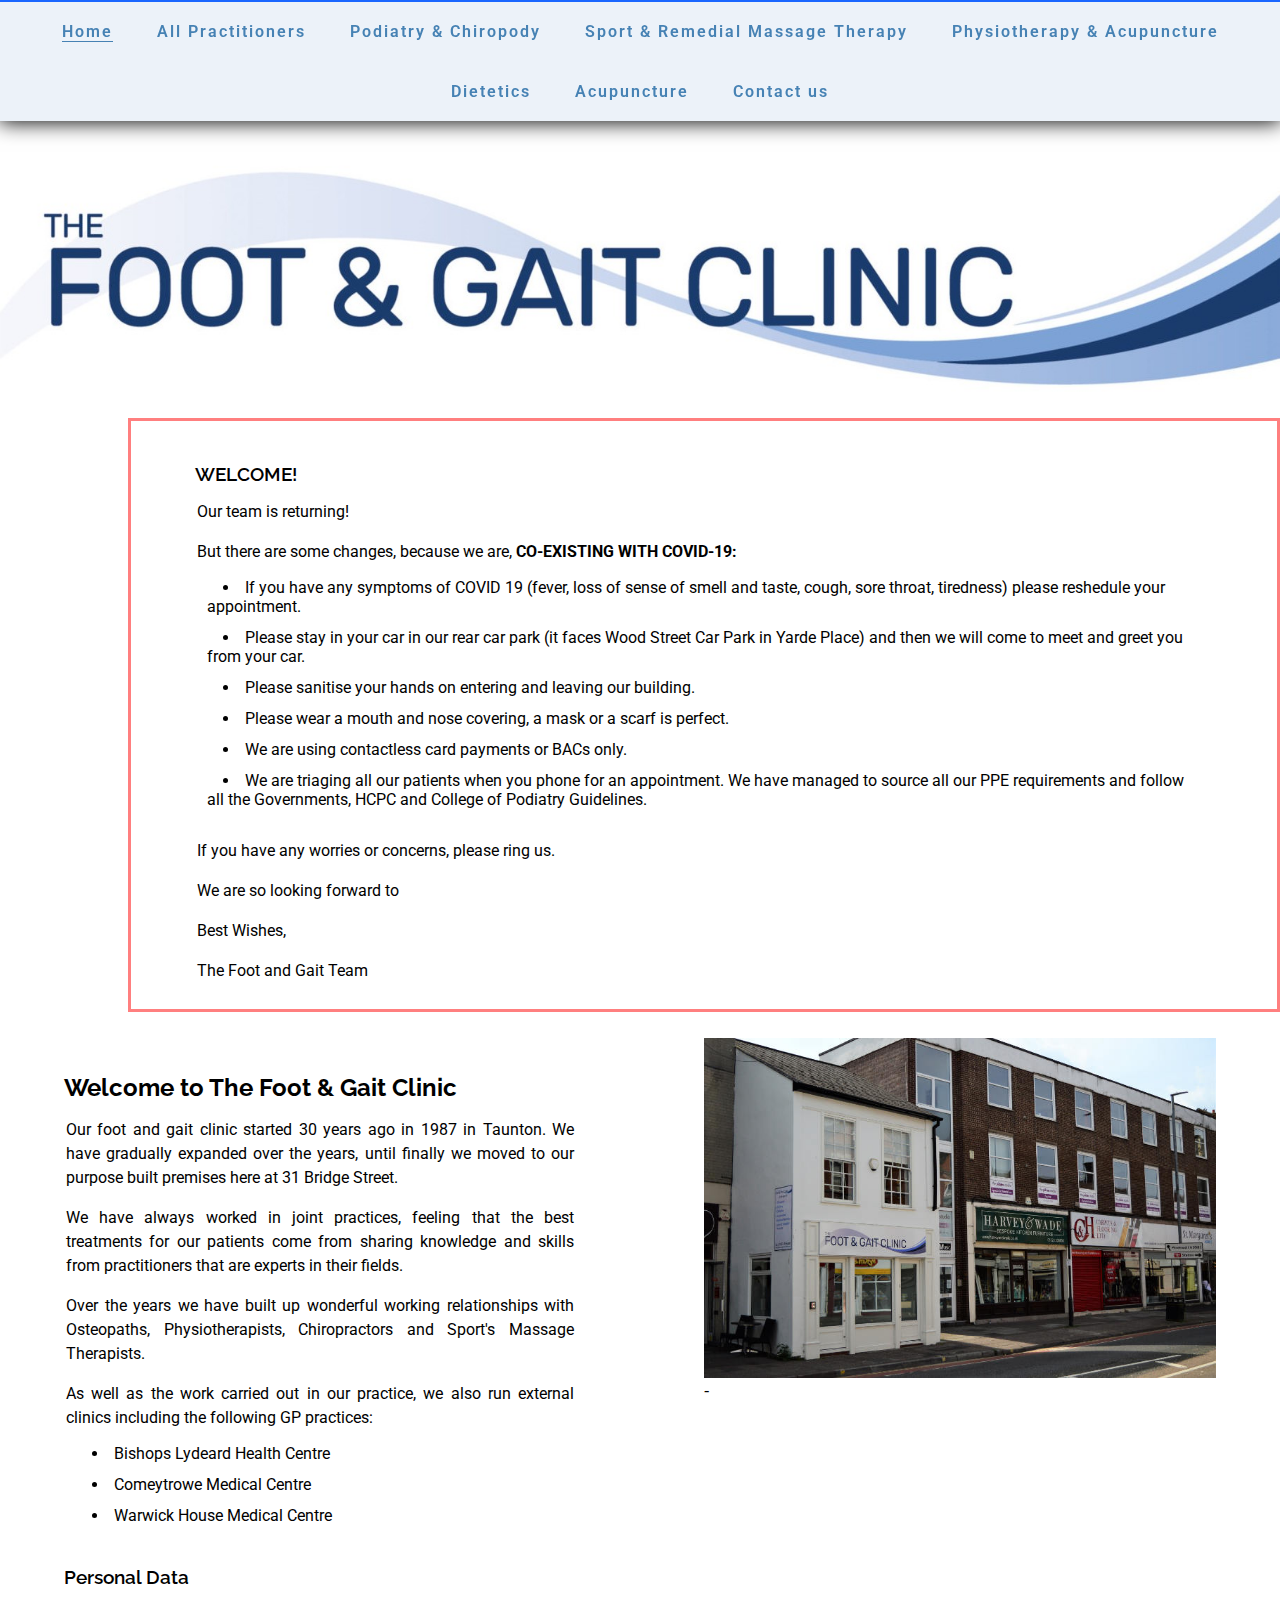
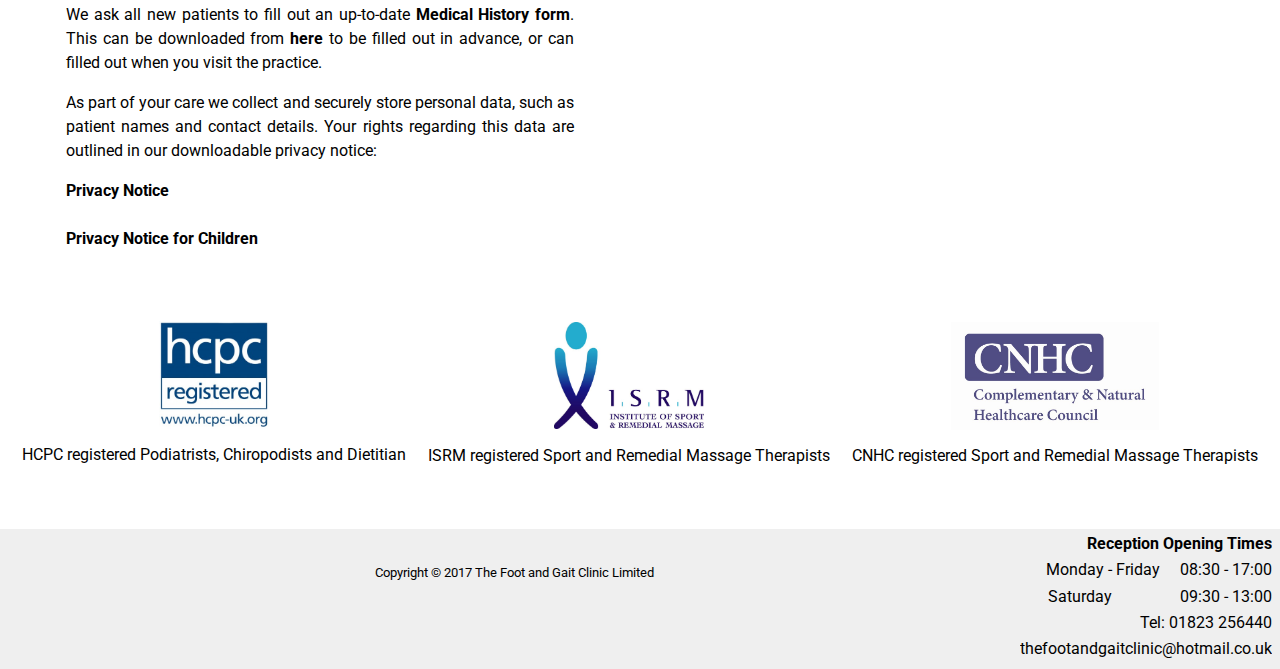
<file: index.html>
<!DOCTYPE html>
<html lang = "en">
  <head>
    <link href="master-style.css" type="text/css" rel="stylesheet">
    <link href="burger.css" type="text/css" rel="stylesheet" media = "only screen and (max-width: 820px),only screen and (max-width: 940px) and (max-height: 840px)">
    <link href="index-style.css" type="text/css" rel="stylesheet">
    <link href="slide-show.css" type="text/css" rel="stylesheet">
    <link href="https://fonts.googleapis.com/css?family=Roboto:300" type="text/css" rel="stylesheet">
    <link href="https://fonts.googleapis.com/css?family=Raleway:400" type="text/css" rel="stylesheet">
    <link rel="shortcut icon" href="favicon.ico" type="image/x-icon">

	<!-- Viewport between devices -->
	<meta name="viewport" content="width=device-width, initial-scale=1.0">
  <meta name = "description" content = "The Foot and Gait Clinic hosts experts in a broad range of treatments. Including podiatrists/chiropodists, massage therapists, a dietition and a physiotherapist.">
	<meta name="keywords" content="Gait, Chiropodist, Podiatrist, Dietician, Physiotherapist, Massage, Feet, Sport">
	<meta http-equiv="content-type" content="text/html; charset=UTF-8"><title>The Foot &amp; Gait Clinic</title>
	</head>
<body>
  <div class  ="nav-container">
  <div class = "empty" ></div>
  <input class="burger-check" id="burger-check" type="checkbox"><label for="burger-check" class="burger"></label>
  <nav class = "nav"> 
    <ul>
      <li class = "active"><a href = "index.html" class = "nav-link">Home</a></li>
      <li><a href = "all.html" class = "nav-link">All Practitioners</a></li>
      <li><a href = "podiatry.html" class = "nav-link">Podiatry &amp; Chiropody</a></li>
      <li><a href = "massage.html" class = "nav-link">Sport &amp; Remedial Massage Therapy</a></li>
      <li class = "no-access"><a href = "physiotherapy.html" class = "nav-link">Physiotherapy &amp; Acupuncture</a></li>
      <li><a href = "dietetics.html" class = "nav-link">Dietetics</a></li>
      <li class = "no-access"><a href = "acupuncture.html" class = "nav-link">Acupuncture</a></li>
      <li><a href = "contact.html" class = "nav-link">Contact us</a></li>
    </ul>
  </nav>
  </div>
  <div class = "banner-container">
    <img id = "banner-logo" src = "images/MainLogoCrop.jpg" alt = "The Foot and Gait Clinic logo"/>
  </div>
    <div class = "covid-banner main-text">
    <p></p>
      <h3>WELCOME!</h3>
    <p>Our team is returning!</p>
    <p>But there are some changes, because we are, <b>CO-EXISTING WITH COVID-19:</b></p>
    <ul>
    <li>If you have any symptoms of COVID 19 (fever, loss of sense of smell and taste, cough, sore throat, tiredness) please reshedule your appointment.</li>
    <li>Please stay in your car in our rear car park (it faces Wood Street Car Park in Yarde Place) and then we will come to meet and greet you from your car.</li>
    <li>Please sanitise your hands on entering and leaving our building. </li>
    <li>Please wear a mouth and nose covering, a mask or a scarf is perfect.</li>
    <li>We are using contactless card payments or BACs only.</li>
    <li>We are triaging all our patients when you phone for an appointment. We have managed to source all our PPE requirements and follow all the Governments, HCPC and College of Podiatry Guidelines.</li>
  </ul>
  <p></p>
    <p>If you have any worries or concerns, please ring us. 
    <p>We are so looking forward to </p>
    <p>Best Wishes,</p>
    <p>The Foot and Gait Team</p>
  </div>
  <div class = "mid">
  <div class = "main-container float-left">
    <div class = "main-text">
    <h2>Welcome to The Foot & Gait Clinic</h2>
    <p></p>
    <p>Our foot and gait clinic started 30 years ago in 1987 in
Taunton. We have gradually expanded over the years, until finally we moved to our purpose built premises here at 31 Bridge Street.</p>
    <p>We have always worked in joint practices, feeling that the best treatments
for our patients come from sharing knowledge and skills from practitioners
that are experts in their fields.</p>
    <p>Over the years we have built up wonderful working relationships with
Osteopaths, Physiotherapists, Chiropractors and Sport's Massage
Therapists.</p>
    <p>As well as the work carried out in our practice, we also run external clinics including the following GP practices:
    <ul>
      <li>Bishops Lydeard Health Centre</li>
      <li>Comeytrowe Medical Centre</li>
      <li>Warwick House Medical Centre</li>
    </ul>
    <p></p>
    <h3>Personal Data</h3>
    <p>We ask all new patients to fill out an up-to-date <strong><a href="files/Medical_History_Form.pdf" target = "_blank">Medical History form</a></strong>. This can be downloaded from <strong><a href="files/Medical_History_Form.pdf" target = "_blank">here</a></strong> to be filled out in advance, or can filled out when you visit the practice.</p>
    <p>As part of your care we collect and securely store personal data, such as patient names and contact details. Your rights regarding this data are outlined in our downloadable privacy notice:<p>
    <strong><a href="files/Privacy_Notice.pdf" target = "_blank">Privacy Notice</a></strong></br></br>
    <strong><a href="files/Privacy_Notice_for_Children.pdf" target = "_blank">Privacy Notice for Children</a></strong>
  </div>
  </div>
    <div class = "main-container float-right">
    <div id="slideshow">
  <div class="slide-wrapper">
    <div class="slide"><img src = "images/front-wr.JPG" alt = "Front of practice" class="slide-image slide-1"/>-
      <!--<<h3 class = "caption">span>Practice Front</span></h3>--></div>
    <div class="slide"><img src = "images/rear-wr.JPG" alt = "Rear of practice" class="slide-image slide-2"/></div>
    <div class="slide"><img src = "images/reception-wr.JPG" alt = "Reception" class="slide-image slide-3"/></div>
    <div class="slide"><img src = "images/seating-wr.JPG" alt = "Seating area" class="slide-image slide-4"/></div>
    <div class="slide"><img src = "images/curves-wr.JPG" alt = "Curved corridor" class="slide-image slide-5"/></div>
  </div>
</div>
    </div>
  </div>
  <!--<div class = "banner-low-container">
    <img id = "Rear" src = "images/RearOut.jpg"/>
  </div>-->
    <div class = "affiliation-container">
    <div class = "affiliation hcpc">
      <figure>
        <a href = "http://www.hcpc-uk.co.uk/" target = "_blank"><img src="images/hcpc.jpg" alt="The Health and Care Professions Council - HCPC"/></a>
        <figcaption class = "affiliation-caption">HCPC registered Podiatrists, Chiropodists and Dietitian</figcaption>
      </figure>
      </div>
      <div class = "affiliation irsm">
      <figure>
        <a href = "https://www.theisrm.com/" target = "_blank"><img src = "images/isrm.jpg" alt = "ISRM"/></a>
        <figcaption class = "affiliation-caption">ISRM registered Sport and Remedial Massage Therapists</figcaption>
      </figure>
      </div>
            <div class = "affiliation cnhc">
      <figure>
        <a href = "https://www.cnhc.org.uk/" target = "_blank"><img src = "images/cnhc.jpg" alt = "CNHC"/></a>
        <figcaption class = "affiliation-caption">CNHC registered Sport and Remedial Massage Therapists</figcaption>
      </figure>
      </div>
  </div>
  <div class = "footer">
    <div class = "copyright">
      <p>Copyright &copy; 2017 The Foot and Gait Clinic Limited</p>
  </div>
    <div class = "opening">
      <p><strong>Reception Opening Times</strong></p>
      <p>Monday - Friday &emsp;08:30 - 17:00</p>
      <p>Saturday&emsp;&emsp;&emsp;&emsp; 09:30 - 13:00</p>
      <p>Tel: 01823 256440</p>
      <p>thefootandgaitclinic@hotmail.co.uk</p>
    </div>  
  </div>
</body></html>
</file>
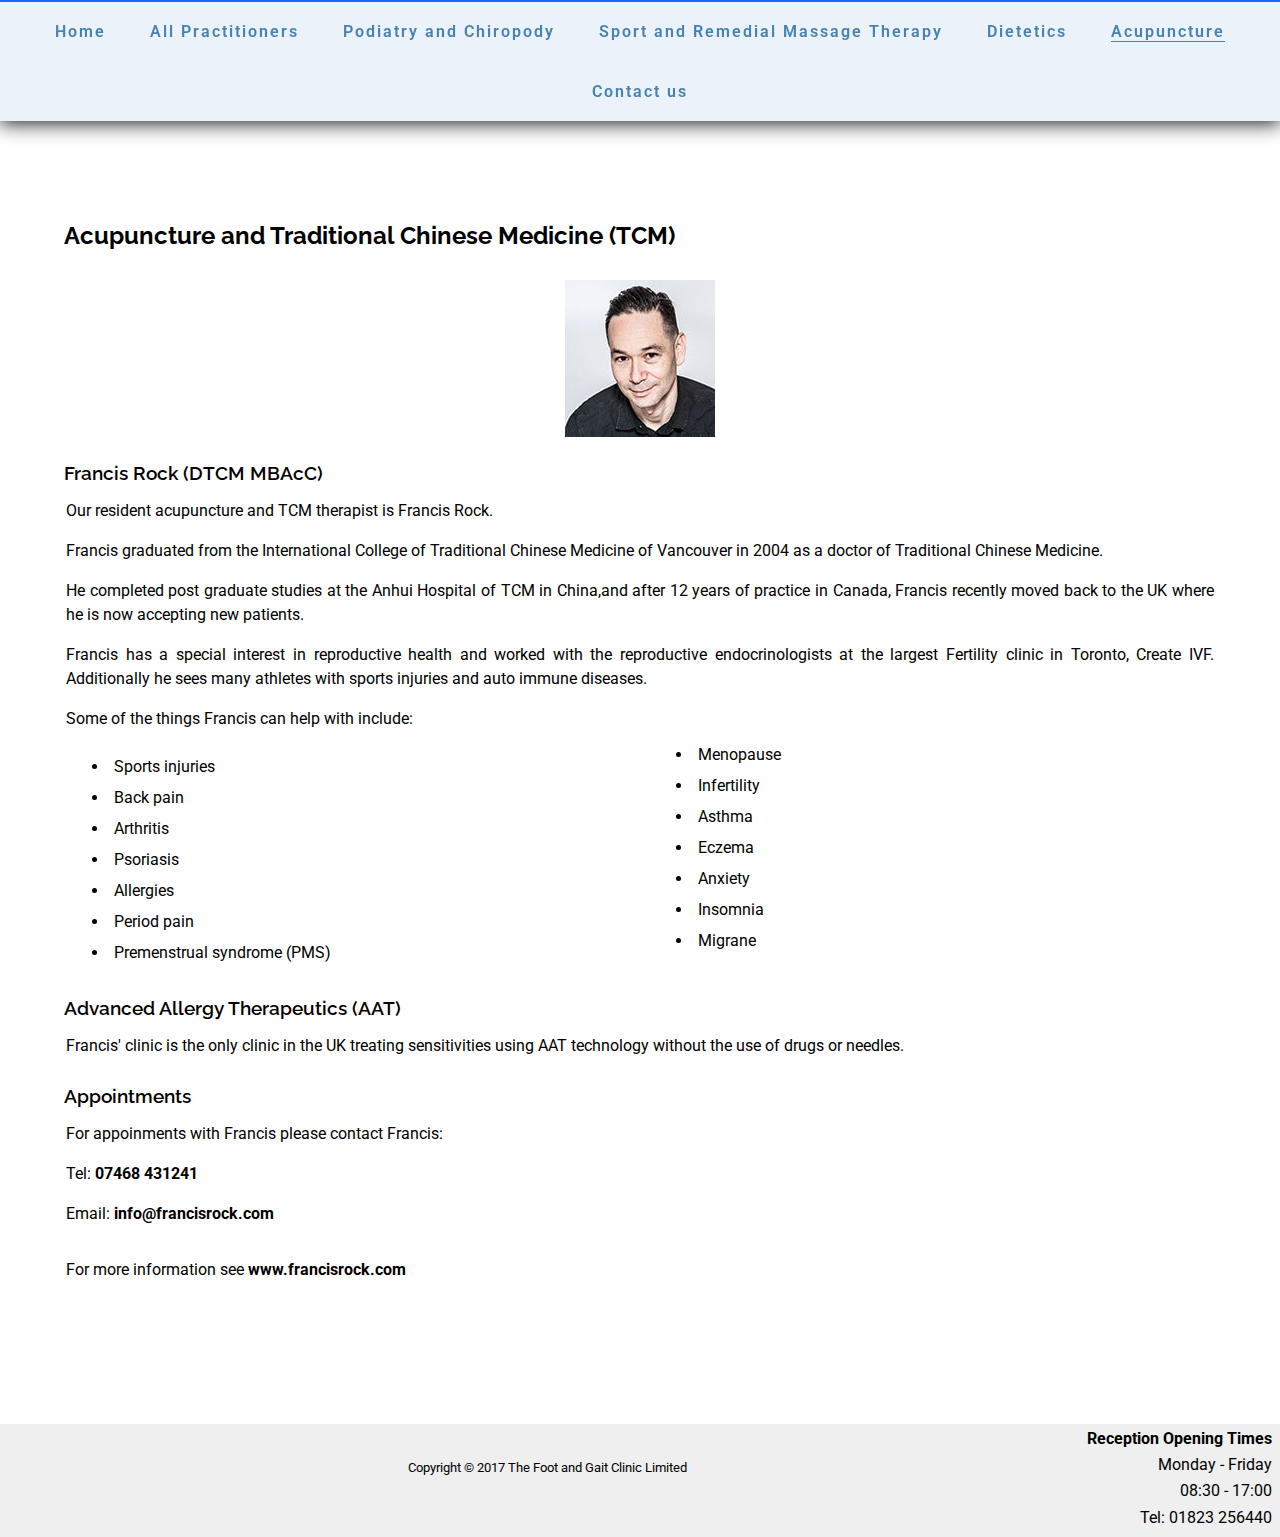
<file: acupuncture.html>
<!DOCTYPE html>
<html lang = "en">
  <head>
    <link href="master-style.css" type="text/css" rel="stylesheet">
    <link href="burger.css" type="text/css" rel="stylesheet" media = "only screen and (max-width: 820px),only screen and (max-width: 940px) and (max-height: 840px)">
    <link href="acupuncture-style.css" type="text/css" rel="stylesheet">
    <link href="https://fonts.googleapis.com/css?family=Roboto:300" type="text/css" rel="stylesheet">
    <link href="https://fonts.googleapis.com/css?family=Raleway:400" type="text/css" rel="stylesheet">
    <link rel="shortcut icon" href="favicon.ico" type="image/x-icon">

	<!-- Viewport between devices -->
	<meta name="viewport" content="width=device-width, initial-scale=1.0">
	<meta name="keywords" content="Gait, Chiropodist, Podiatrist, Dietician, Massage, Feet, Sport">
	<meta http-equiv="content-type" content="text/html; charset=UTF-8"><title>Acupuncture and Traditional Chinese Medicine - The Foot &amp; Gait Clinic</title>

	</head>
<body>
  <div class  ="nav-container">
  <div class = "empty" ></div>
  <input class="burger-check" id="burger-check" type="checkbox"><label for="burger-check" class="burger"></label>
  <nav class = "nav"> 
    <ul>
    <li><a href = "index.html" class = "nav-link">Home</a></li>
    <li><a href = "all.html" class = "nav-link">All Practitioners</a></li>
    <li><a href = "podiatry.html" class = "nav-link">Podiatry and Chiropody</a></li>
    <li><a href = "massage.html" class = "nav-link">Sport and Remedial Massage Therapy</a></li>
    <li><a href = "dietetics.html" class = "nav-link">Dietetics</a></li>
    <li class = "active"><a href = "acupuncture.html" class = "nav-link">Acupuncture</a></li>
    <li><a href = "contact.html" class = "nav-link">Contact us</a></li>
    </ul>
  </nav>
  </div>
  <div class = "mid">
  <div class = "main-container">
    <div class = "main-text">
      <h2>Acupuncture and Traditional Chinese Medicine (TCM)</h2>
            <div class = "text-figure">
        <img src = "images/francis.jpg" alt = "Francis Rock">
      </div>
      <h3>Francis Rock (DTCM MBAcC)</h3>
      <p>Our resident acupuncture and TCM therapist is Francis Rock.</p>
      <p>Francis graduated from the International College of Traditional Chinese Medicine of Vancouver in 2004 as a doctor of Traditional Chinese Medicine.</p>
      <p>He completed post graduate studies at the Anhui Hospital of TCM in China,and after 12 years of practice in Canada, Francis recently moved back to the UK where he is now accepting new patients.</p>
      <p>Francis has a special interest in reproductive health and worked with the reproductive endocrinologists at the largest Fertility clinic in Toronto, Create IVF. Additionally he sees many athletes with sports injuries and auto immune diseases.</p>
      <p>Some of the things Francis can help with include:</p>
    <ul>
      <li>Sports injuries</li>
      <li>Back pain</li>
      <li>Arthritis</li>
      <li>Psoriasis</li>
      <li>Allergies</li>
      <li>Period pain</li>
      <li>Premenstrual syndrome (PMS)</li>
      <li>Menopause</li>
      <li>Infertility</li>
      <li>Asthma</li>
      <li>Eczema</li>
      <li>Anxiety</li>
      <li>Insomnia</li>
      <li>Migrane</li>
      </ul>
      <p></p>
      <h3>Advanced Allergy Therapeutics (AAT)</h3>
      <p>Francis' clinic is the only clinic in the UK treating sensitivities using AAT technology without the use of drugs or needles.</p>
      <h3>Appointments</h3>
      <p>For appoinments with Francis please contact Francis:</p>
      <p>Tel: <strong><a href= "tel:447468 431241">07468 431241</a></strong></p>
      <p>Email: <strong><a href = "mailto:info@francisrock.com">info@francisrock.com</a></strong></p>
      <p></p>
      <p>For more information see <strong><a href = "http://www.francisrock.com">www.francisrock.com</a></strong></p>
       </div>
          <!--<div class = "text-figure">
            <img src =  alt = >
          </div>-->
        </div>
      </div>
    <div class = "footer">
    <div class = "copyright">
      <p>Copyright &copy; 2017 The Foot and Gait Clinic Limited</p>
  </div>
    <div class = "opening">
      <p><strong>Reception Opening Times</strong></p>
      <p>Monday - Friday</p>
      <p>08:30 - 17:00</p>
      <p>Tel: 01823 256440</p>
    </div>  
  </div>
</body></html>
</file>
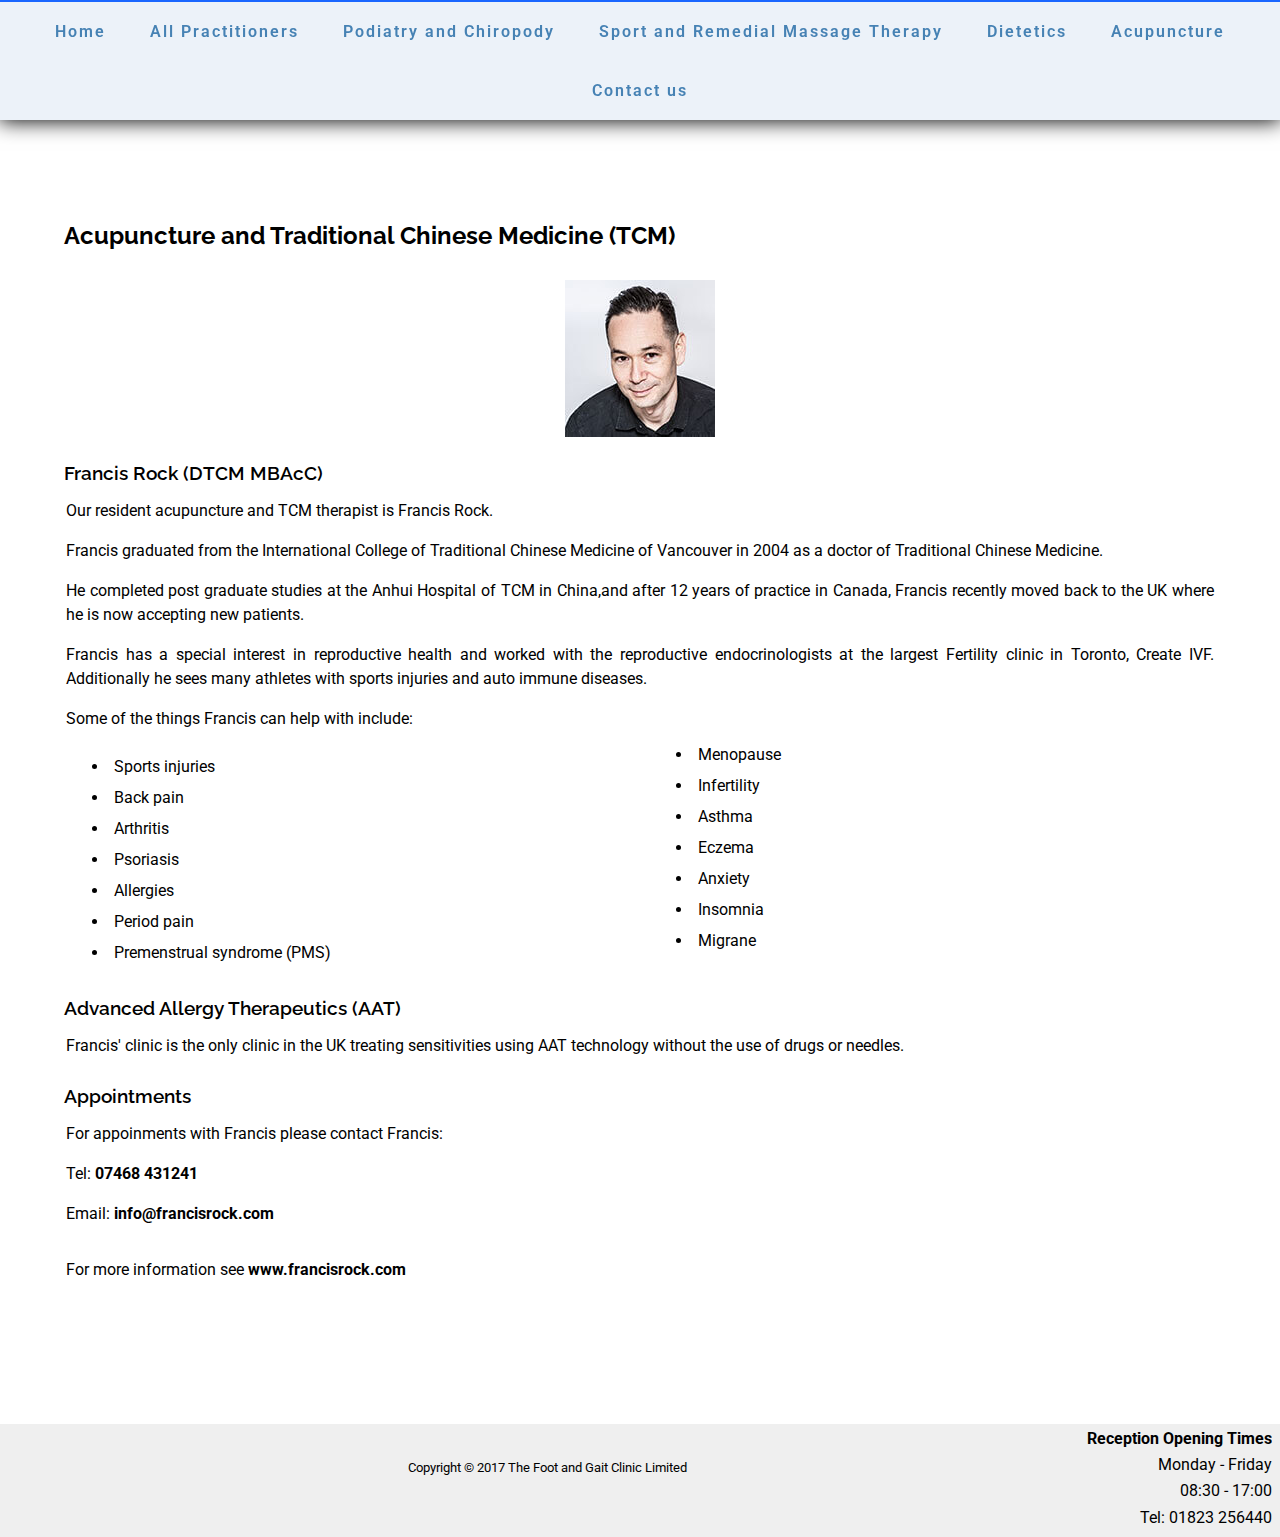
<file: acupuncture.OLD.html>
<!DOCTYPE html>
<html lang = "en">
  <head>
    <link href="master-style.css" type="text/css" rel="stylesheet">
    <link href="burger.css" type="text/css" rel="stylesheet" media = "only screen and (max-width: 820px),only screen and (max-width: 940px) and (max-height: 840px)">
    <link href="acupuncture-style.css" type="text/css" rel="stylesheet">
    <link href="https://fonts.googleapis.com/css?family=Roboto:300" type="text/css" rel="stylesheet">
    <link href="https://fonts.googleapis.com/css?family=Raleway:400" type="text/css" rel="stylesheet">
    <link rel="shortcut icon" href="favicon.ico" type="image/x-icon">

	<!-- Viewport between devices -->
	<meta name="viewport" content="width=device-width, initial-scale=1.0">
	<meta name="keywords" content="Gait, Chiropodist, Podiatrist, Dietician, Massage, Feet, Sport">
	<meta http-equiv="content-type" content="text/html; charset=UTF-8"><title>Acupuncture and Traditional Chinese Medicine - The Foot &amp; Gait Clinic</title>

	</head>
<body>
  <div class  ="nav-container">
  <div class = "empty" ></div>
  <input class="burger-check" id="burger-check" type="checkbox"><label for="burger-check" class="burger"></label>
  <nav class = "nav"> 
    <ul>
    <li><a href = "index.html" class = "nav-link">Home</a></li>
    <li><a href = "all.html" class = "nav-link">All Practitioners</a></li>
    <li><a href = "podiatry.html" class = "nav-link">Podiatry and Chiropody</a></li>
    <li><a href = "massage.html" class = "nav-link">Sport and Remedial Massage Therapy</a></li>
    <li><a href = "dietetics.html" class = "nav-link">Dietetics</a></li>
    <li class = "no-access"><a href = "acupuncture.html" class = "nav-link">Acupuncture</a></li>
    <li><a href = "contact.html" class = "nav-link">Contact us</a></li>
    </ul>
  </nav>
  </div>
  <div class = "mid">
  <div class = "main-container">
    <div class = "main-text">
      <h2>Acupuncture and Traditional Chinese Medicine (TCM)</h2>
            <div class = "text-figure">
        <img src = "images/francis.jpg" alt = "Francis Rock">
      </div>
      <h3>Francis Rock (DTCM MBAcC)</h3>
      <p>Our resident acupuncture and TCM therapist is Francis Rock.</p>
      <p>Francis graduated from the International College of Traditional Chinese Medicine of Vancouver in 2004 as a doctor of Traditional Chinese Medicine.</p>
      <p>He completed post graduate studies at the Anhui Hospital of TCM in China,and after 12 years of practice in Canada, Francis recently moved back to the UK where he is now accepting new patients.</p>
      <p>Francis has a special interest in reproductive health and worked with the reproductive endocrinologists at the largest Fertility clinic in Toronto, Create IVF. Additionally he sees many athletes with sports injuries and auto immune diseases.</p>
      <p>Some of the things Francis can help with include:</p>
    <ul>
      <li>Sports injuries</li>
      <li>Back pain</li>
      <li>Arthritis</li>
      <li>Psoriasis</li>
      <li>Allergies</li>
      <li>Period pain</li>
      <li>Premenstrual syndrome (PMS)</li>
      <li>Menopause</li>
      <li>Infertility</li>
      <li>Asthma</li>
      <li>Eczema</li>
      <li>Anxiety</li>
      <li>Insomnia</li>
      <li>Migrane</li>
      </ul>
      <p></p>
      <h3>Advanced Allergy Therapeutics (AAT)</h3>
      <p>Francis' clinic is the only clinic in the UK treating sensitivities using AAT technology without the use of drugs or needles.</p>
      <h3>Appointments</h3>
      <p>For appoinments with Francis please contact Francis:</p>
      <p>Tel: <strong><a href= "tel:447468 431241">07468 431241</a></strong></p>
      <p>Email: <strong><a href = "mailto:info@francisrock.com">info@francisrock.com</a></strong></p>
      <p></p>
      <p>For more information see <strong><a href = "http://www.francisrock.com">www.francisrock.com</a></strong></p>
       </div>
          <!--<div class = "text-figure">
            <img src =  alt = >
          </div>-->
        </div>
      </div>
    <div class = "footer">
    <div class = "copyright">
      <p>Copyright &copy; 2017 The Foot and Gait Clinic Limited</p>
  </div>
    <div class = "opening">
      <p><strong>Reception Opening Times</strong></p>
      <p>Monday - Friday</p>
      <p>08:30 - 17:00</p>
      <p>Tel: 01823 256440</p>
    </div>  
  </div>
</body></html>
</file>
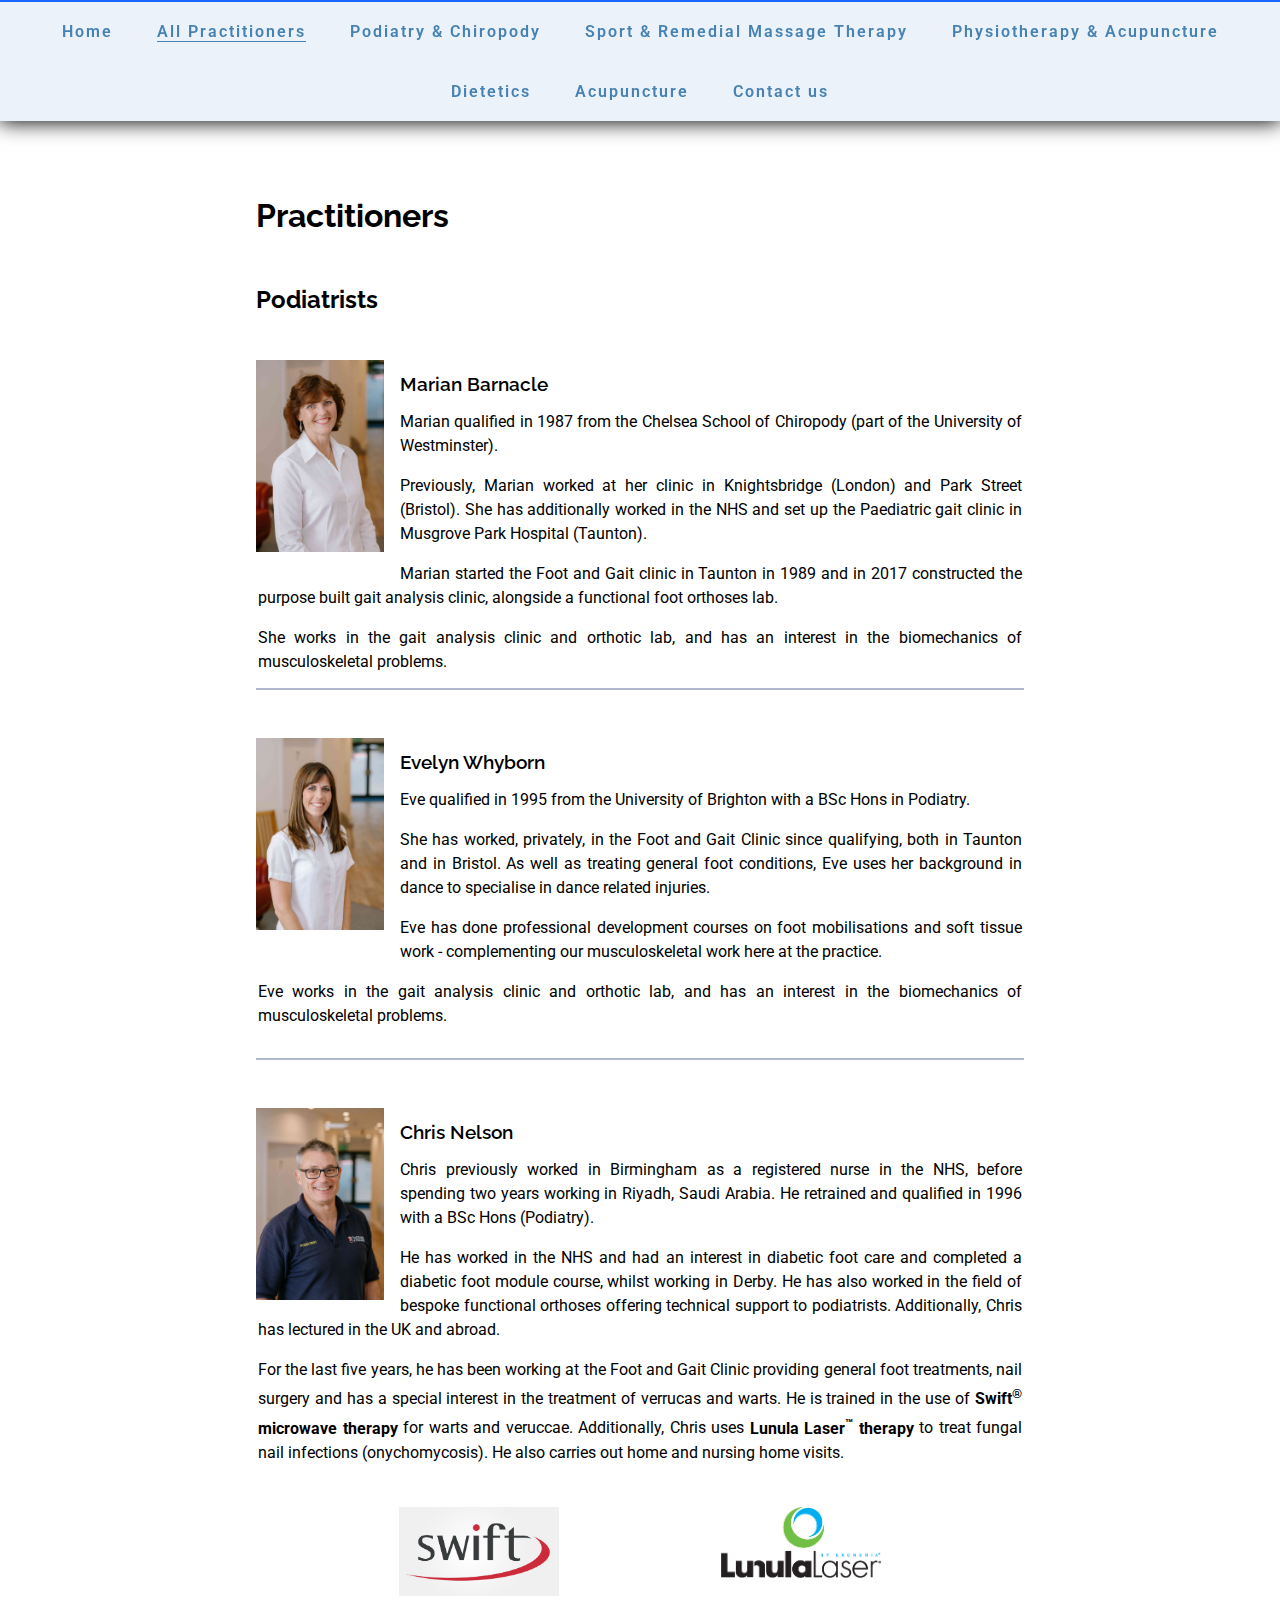
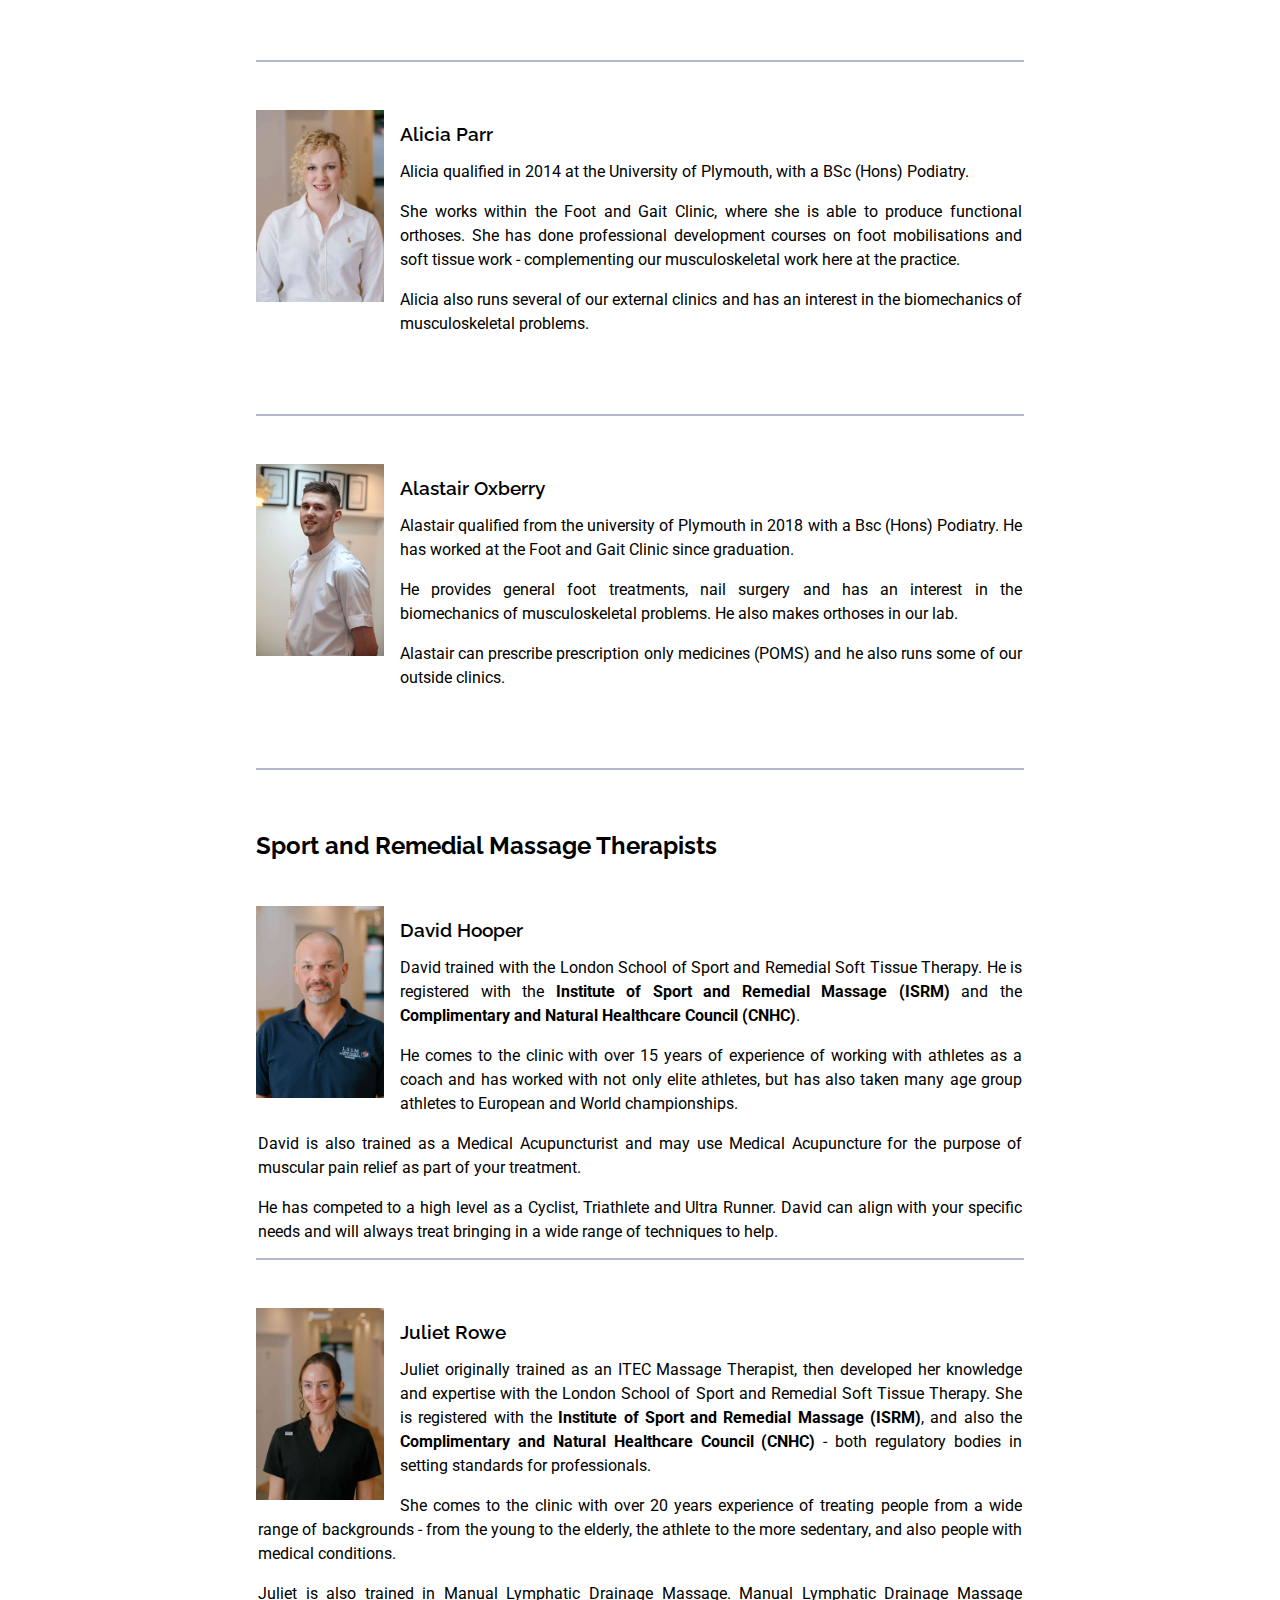
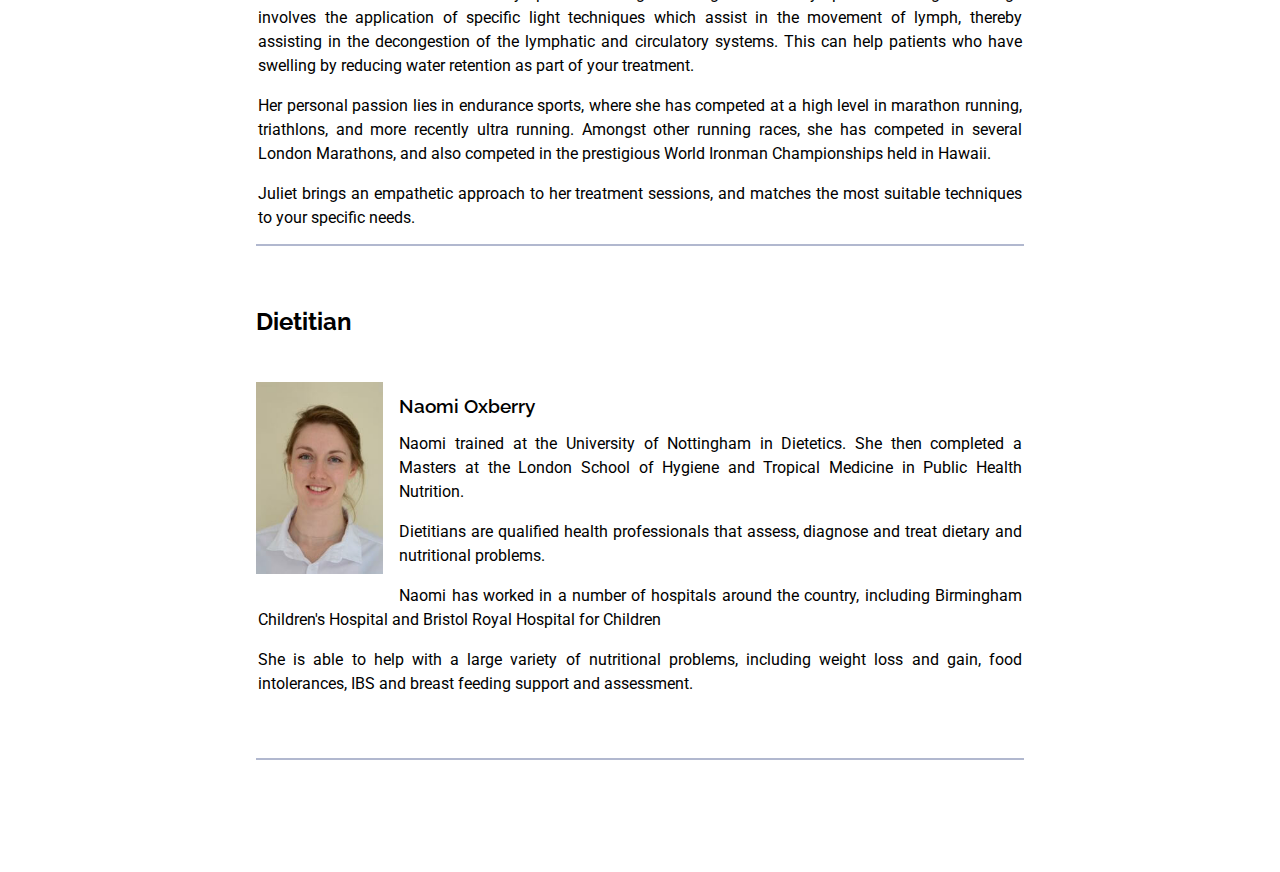
<file: all.html>
<!DOCTYPE html>
<html lang = "en">
  <head>
    <link href="master-style.css" type="text/css" rel="stylesheet">
    <link href="burger.css" type="text/css" rel="stylesheet" media = "only screen and (max-width: 820px),only screen and (max-width: 940px) and (max-height: 840px)">
    <link href="all-style.css" type="text/css" rel="stylesheet">
    <link href="https://fonts.googleapis.com/css?family=Roboto:300" type="text/css" rel="stylesheet">
    <link href="https://fonts.googleapis.com/css?family=Raleway:400" type="text/css" rel="stylesheet">
    <link rel="shortcut icon" href="favicon.ico" type="image/x-icon">

	<!-- Viewport between devices -->
	<meta name="viewport" content="width=device-width, initial-scale=1.0">
  <meta name = "description" content = "The Foot and Gait Clinic hosts experts in a broad range of treatments. Including podiatrists/chiropodists, massage therapists, a physiotherapist and a dietition.">
	<meta name="keywords" content="Gait, Chiropodist, Podiatrist, Dietitian, Physiotherapist, Massage, Feet, Sport">
	<meta http-equiv="content-type" content="text/html; charset=UTF-8"><title>All Practitioners at The Foot &amp; Gait Clinic</title>

	</head>
<body>
  <div class  ="nav-container">
  <div class = "empty" ></div>
  <input class="burger-check" id="burger-check" type="checkbox"><label for="burger-check" class="burger"></label>
  <nav class = "nav"> 
    <ul>
    <li><a href = "index.html" class = "nav-link">Home</a></li>
    <li class = "active"><a href = "all.html" class = "nav-link">All Practitioners</a></li>
    <li><a href = "podiatry.html" class = "nav-link">Podiatry &amp; Chiropody</a></li>
    <li><a href = "massage.html" class = "nav-link">Sport &amp; Remedial Massage Therapy</a></li>
    <li class = "no-access"><a href = "physiotherapy.html" class = "nav-link">Physiotherapy &amp; Acupuncture</a></li>
    <li><a href = "dietetics.html" class = "nav-link">Dietetics</a></li>
    <li class = "no-access"><a href = "acupuncture.html" class = "nav-link">Acupuncture</a></li>
    <li><a href = "contact.html" class = "nav-link">Contact us</a></li>
    </ul>
  </nav>
  </div>
  <div class = "mid">
    <div class = "main-container">
      <div class = "main-text">
        <h1>Practitioners</h1>
        <h2> Podiatrists</h2>
        <div class = "practitioner">
          <div class = "profile">
            <img src = "images/marian-wr.jpg" alt = "Marian Barnacle"/>
          </div>
          <div class = "bio">
            <h3>Marian Barnacle</h3>
            <p>Marian qualified in 1987 from the Chelsea School of Chiropody (part of the University of Westminster).</p>
            <p>Previously, Marian worked at her clinic in Knightsbridge (London) and Park Street (Bristol). She has additionally worked in the NHS and set up the Paediatric gait clinic in Musgrove Park Hospital (Taunton).</p>
            <p>Marian started the Foot and Gait clinic in Taunton in 1989 and in 2017 constructed the purpose built gait analysis clinic, alongside a functional foot orthoses lab.</p>
            <p>She works in the gait analysis clinic and orthotic lab, and has an interest in the biomechanics of musculoskeletal problems.</p>
          </div>
        </div>
        
        <div class = "practitioner">
          <div class = "profile">
            <img src = "images/evelyn-wr.jpg" alt = "Evelyn Whyborn"/>
          </div>
          <div class = "bio">
            <h3>Evelyn Whyborn</h3>
            <p>Eve qualified in 1995 from the University of Brighton with a BSc Hons in Podiatry.</p>
            <p>She has worked, privately,  in the Foot and Gait Clinic since qualifying, both in Taunton and in Bristol. As well as treating general foot conditions, Eve uses her background in dance to specialise in dance related injuries.</p>
            <p>Eve has done professional development courses on foot mobilisations and soft tissue work - complementing our musculoskeletal work here at the practice.</p>
            <p>Eve works in the gait analysis clinic and orthotic lab, and has an interest in the biomechanics of musculoskeletal problems.</p>
            <p></p>
          </div>
        </div>

        <div class = "practitioner">
            <div class = "profile">
              <img src = "images/chris-wr.jpg" alt = "Chris Nelson"/>
            </div>
            <div class = "bio">
              <h3>Chris Nelson</h3>
              <p>Chris previously worked in Birmingham as a registered nurse in the NHS, before spending two years working in Riyadh, Saudi Arabia. He retrained and qualified in 1996 with a BSc Hons (Podiatry).</p>
              <p>He has worked in the NHS and had an interest in diabetic foot care and completed a diabetic foot module course, whilst working in Derby. He has also worked in the field of bespoke functional orthoses offering technical support to podiatrists. Additionally, Chris has lectured in the UK and abroad.</p>
              <p>For the last five years, he has been working at the Foot and Gait Clinic providing general foot treatments, nail surgery and has a special interest in the treatment of verrucas and warts. He is trained in the use of <strong><a href = "http://www.treatwithswift.com" target = "_blank">Swift<sup>&reg;</sup> microwave therapy</a></strong> for warts and veruccae. Additionally, Chris uses <strong><a href = "http://www.lunula.com/home/" target = "_blank">Lunula Laser<sup>&trade;</sup> therapy</a></strong> to treat fungal nail infections (onychomycosis). He also carries out home and nursing home visits.</p>
                <div class = "logo-container">
                <a href = "http://www.treatwithswift.com" target = "_blank"><img id = "swift" src = "images/swift.jpg" alt = "Swift logo"/></a>
                <a href = "http://www.lunula.com/home/" target = "_blank"><img id = "lunula" src = "images/lunula.png" alt = "Lunula laser logo"/></a>
              </div>
            </div>
        </div>

        <div class = "practitioner">
            <div class = "profile">
              <img src = "images/alicia-wr.jpg" alt = "Alicia Parr"/>
            </div>
            <div class = "bio">
              <h3>Alicia Parr</h3>
              <p>Alicia qualified in 2014 at the University of Plymouth, with a BSc (Hons) Podiatry.</p>
              <p>She works within the Foot and Gait Clinic, where she is able to produce functional orthoses. She has done professional development courses on foot mobilisations and soft tissue work - complementing our musculoskeletal work here at the practice.</p>
              <p>Alicia also runs several of our external clinics and has an interest in the biomechanics of musculoskeletal problems.</p>
              <p></p>
              <p></p>
              <p></p>
              <p></p>
            </div>
        </div>
        
        <div class = "practitioner">
            <div class = "profile">
              <img src = "images/alastair-wr.jpg" alt = "Alastair Oxberry"/>
            </div>
            <div class = "bio">
              <h3>Alastair Oxberry</h3>
              <p>Alastair qualified from the university of Plymouth in 2018  with a Bsc (Hons) Podiatry. He has worked at the Foot and Gait Clinic since graduation.</p>
              <p>He provides general foot treatments, nail surgery and has an interest in the biomechanics of musculoskeletal problems. He also makes orthoses in our lab.</p>
              <p>Alastair can prescribe prescription only medicines (POMS) and he also runs some of our outside clinics.</p>
              <p></p>
              <p></p>
              <p></p>
              <p></p>
            </div>
        </div>
        
        <h2>Sport and Remedial Massage Therapists</h2>
        
        <div class = "practitioner">
            <div class = "profile">
              <img src = "images/david-wr.jpg" alt = "David Hooper"/>
            </div>
            <div class = "bio">
              <h3>David Hooper</h3>
              <p>David trained with the London School of Sport and Remedial Soft Tissue Therapy. He is registered with the <strong><a href = "https://www.theisrm.com/" target = "_blank">Institute of Sport and Remedial Massage (ISRM)</a></strong> and the <strong><a href = "https://www.cnhc.org.uk/" target = "_blank">Complimentary and Natural Healthcare Council (CNHC)</a></strong>.</p>
              <p>He comes to the clinic with over 15 years of experience of working with athletes as a coach and has worked with not only elite athletes, but has also taken many age group athletes to European and World championships.</p>
              <p>David is also trained as a Medical Acupuncturist and may use Medical Acupuncture for the purpose of muscular pain relief as part of your treatment. </p>
              <p>He has competed to a high level as a Cyclist, Triathlete and Ultra Runner. David can align with your specific needs and will always treat bringing in a wide range of techniques to help.</p>
            </div>
        </div>
        <div class = "practitioner">
            <div class = "profile">
              <img src = "images/juliet-wr.jpg" alt = "Juliet Rowe"/>
            </div>
            <div class = "bio">
              <h3>Juliet Rowe</h3>
              <p>Juliet originally trained as an ITEC Massage Therapist, then developed her knowledge and expertise with the London School of Sport and Remedial Soft Tissue Therapy. She is registered with the <strong><a href = "https://www.theisrm.com/" target = "_blank">Institute of Sport and Remedial Massage (ISRM)</a></strong>, and also the <strong><a href = "https://www.cnhc.org.uk/" target = "_blank">Complimentary and Natural Healthcare Council (CNHC)</a></strong> - both regulatory bodies in setting standards for professionals.</p>
              <p>She comes to the clinic with over 20 years experience of treating people from a wide range of backgrounds - from the young to the elderly, the athlete to the more sedentary, and also people with medical conditions.</p>
              <p>Juliet is also trained in Manual Lymphatic Drainage Massage. Manual Lymphatic Drainage Massage involves the application of specific light techniques which assist in the movement of lymph, thereby assisting in the decongestion of the lymphatic and circulatory systems. This can help patients who have swelling by reducing water retention as part of your treatment.</p>
              <p>Her personal passion lies in endurance sports, where she has competed at a high level in marathon running, triathlons, and more recently ultra running. Amongst other running races, she has competed in several London Marathons, and also competed in the prestigious World Ironman Championships held in Hawaii.</p>
              <p>Juliet brings an empathetic approach to her treatment sessions, and matches the most suitable techniques to your specific needs.</p>
            </div>
        </div>
        
        <h2>Dietitian</h2>
        
        <div class = "practitioner">
            <div class = "profile">
              <img src = "images/naomi.jpg" alt = "Our dietitian Naomi Oxberry"/>
            </div>
            <div class = "bio">
              <h3>Naomi Oxberry</h3>
              <p>Naomi trained at the University of Nottingham in Dietetics. She then completed a Masters at the London School of Hygiene and Tropical Medicine in Public Health Nutrition.</p>
              <p>Dietitians are qualified health professionals that assess, diagnose and treat dietary and nutritional problems.</p>
              <p>Naomi has worked in a number of hospitals around the country, including Birmingham Children's Hospital and Bristol Royal Hospital for Children</p>
              <p>She is able to help with a large variety of nutritional problems, including weight loss and gain, food intolerances, IBS and breast feeding support and assessment.</p>
              <p></p>
              <p></p>
              <p></p>
            </div>
        </div>
        
<!--
        <h2>Physiotherapist</h2>
        
        <div class = "practitioner">
            <div class = "profile">
              <img src = "images/jenny.jpg" alt = "Our physiotherapist Jenny Chamberlain"/>
            </div>
            <div class = "bio">
              <h3>Jenny Chamberlain</h3>
              <h3> B.Sc. (Hons) in Physiotherapy, MCSP, AACP, PG Cert (Merit) Musculoskeletal Physiotherapy, HCPC registered physiotherapist</h3>
              <p>Jenny qualified from the University of the West of England and has worked in the NHS throughout her career, specialising in musculoskeletal and rheumatology conditions and becoming clinical lead for Rheumatology Community Physiotherapy Services across Somerset.</p>
              <p>She also works in GP practices as an Advanced Physiotherapy Practitioner to diagnose and triage patients quickly and safely with musculoskeletal conditions.  Her musculoskeletal expertise ensures that your symptoms are accurately and safely diagnosed and all your treatment options are discussed.</p>
              <p>Jenny has recent experience working as Principal Physiotherapist in a secure mental health facility, where she set up and delivered physiotherapy to service users with a mental health diagnosis.  This highly specialised area of physiotherapy brings both physical and mental health needs together, working with clients to maximise mobility and function and minimize pain.</p>
              <p>Since qualifying 24 years ago Jenny has studied extensively at postgraduate level, to keep her skills up to date and deliver best practice. Her postgraduate qualfications include:</p>
              <ul>
                <li>Postgraduate Certificate (merit) in Musculoskeletal Physiotherapy (Coventry University)</li>
                <li>Diploma in (cortico-steroid) Injection Therapy</li>
                <li>Postgraduate Acupuncture Qualification</li>
                <li>Society Orthopaedic Medicine Diploma</li>
              </ul>
            </div>
        </div>
<--        
        <h2>Reception</h2>
        <p></p>
        <p>Our lovely receptionists, Jane and Carol, are always happy to take your calls and arrange appointments in the practice.</p>
        <div class = "receptionist">
            <div class = "profile">
              <img src = "images/jane-wr.jpg" alt = "Jane"/>
              <h4>Jane </h4>
            </div>
            <div class = "profile">
              <img src = "images/carol-wr.jpg" alt = "Carol"/>
              <h4>Carol</h4>
            </div>
          </div>
          <div class = "link clear">
            <p>Images courtesey of <strong><a href = "http://www.mattbowenphotography.co.uk/" target = "_blank">Matt Bowen Photography</a></strong> </p>
          </div>
        </div>
      </div>
    </div>
  <div class = "footer">
    <div class = "copyright">
      <p>Copyright &copy; 2017 The Foot and Gait Clinic Limited</p>
  </div>
    <div class = "opening">
      <p><strong>Reception Opening Times</strong></p>
      <p>Monday - Friday &emsp;08:30 - 17:00</p>
      <p>Saturday&emsp;&emsp;&emsp;&emsp; 09:30 - 13:00</p>
      <p>Tel: 01823 256440</p>
    </div>  
  </div>
</body></html>
</file>
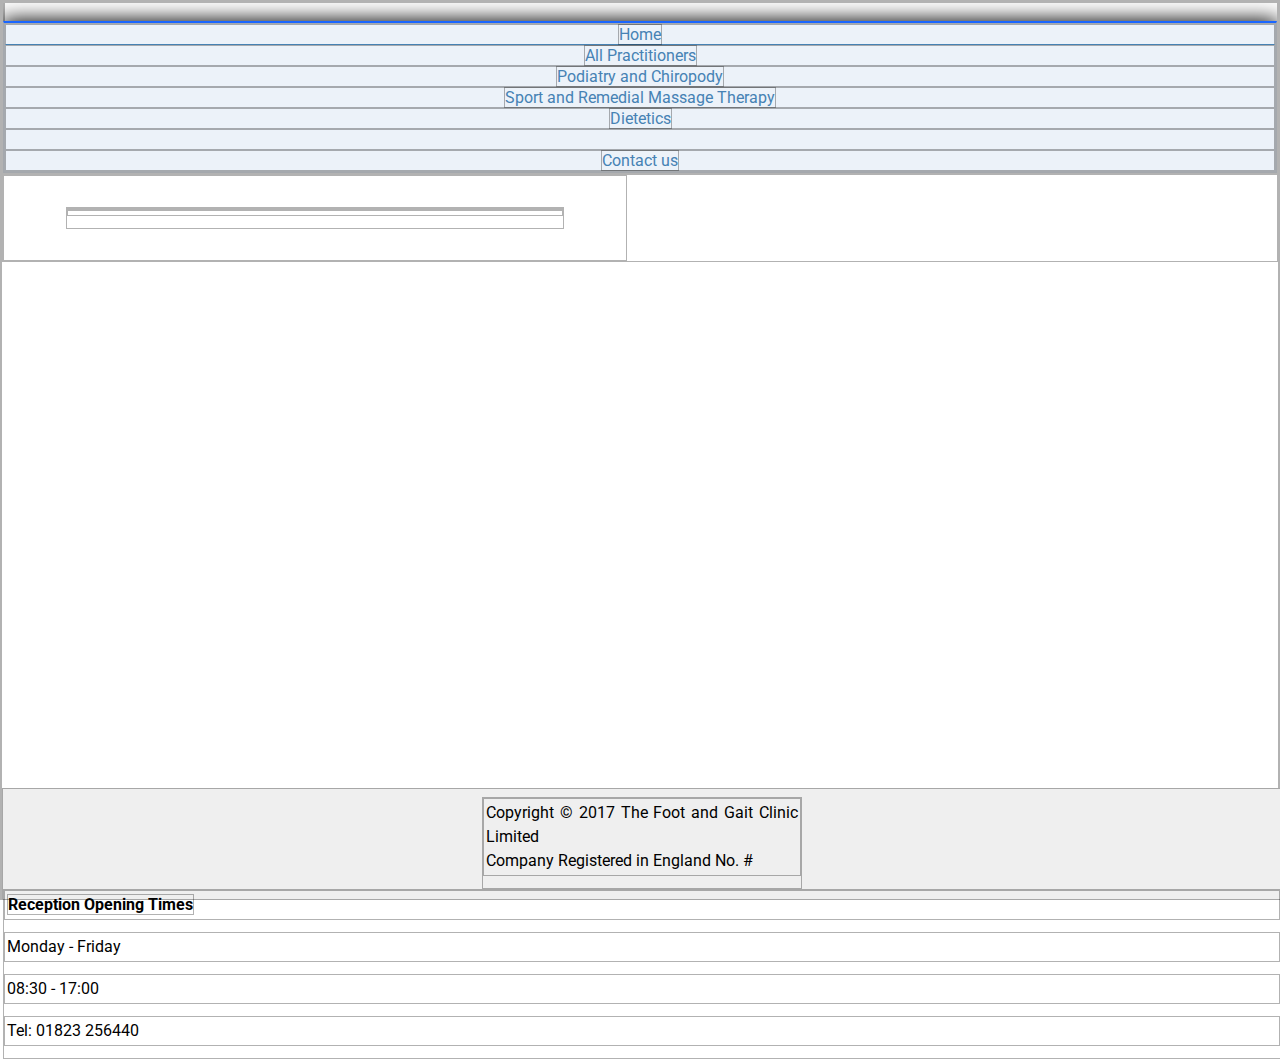
<file: Base Template.html>
<!DOCTYPE html>
<html>
  <head>


    <link href="burger.css" type="text/css" rel="stylesheet" media = "only screen and (max-width: 600px)">
    <link href="https://fonts.googleapis.com/css?family=Roboto:300" type="text/css" rel="stylesheet">
    <link rel="stylesheet" href="https://cdnjs.cloudflare.com/ajax/libs/font-awesome/4.7.0/css/font-awesome.min.css">
    <link rel="shortcut icon" href="favicon.ico" type="image/x-icon">

    <style> 
      * { 
        border: 1px solid rgba(0, 0, 0, 0.3);
        box-sizing: border-box;
        margin: 0;
        padding: 0;
      }
       
      html {
        overflow: -moz-scrollbars-vertical; 
        overflow-y: scroll;
        height: 100%;
      }
      
      body {
        height: 100%;
        padding-bottom: 3rem;
      }

      h1 {
      font-size: 2rem;
      line-height: 5rem;
      }
      
      h2 {
      font-size: 1.5rem;
      line-height: 1.5rem;
      margin-top: 4rem;
      }
      
      h3 {
        font-weight: 600;
        line-height: 3rem;
      }

      p {
        line-height:1.5em;
        font-family: Roboto, Arial, sans-serif;
        text-align: justify;
        font-size: 1rem;
        margin-bottom: .75rem;
        padding: .125rem
      }
      
      a:not(.inline-link) {
        color: currentColor;
        text-decoration: none;
      }
      
      .nav-container {

        overflow: hidden;
        width: 100%;

      }
      
      .nav {
        background-color: #ecf2f9;
        width: 100%;
        text-align: center;

        z-index:99;
        border-top: 2px solid #1a66ff;
            -webkit-box-shadow: 0px 0px 20px 1px #000000;
              -moz-box-shadow: 0px 0px 20px 1px #000000;
                box-shadow: 0px 0px 20px 1px #000000;
      }

      .nav li {

        font-family: 'Roboto', sans-serif;
        color: SteelBlue;

      }
      
      .nav li:hover:not(.active) {
        opacity: 0.7;
      }
      
      .active {
        border-bottom: 1px solid currentColor;
        pointer-events: none;
        cursor: default;
      }

      
      .mid {
        width:100%;
        overflow: auto;
      }
      
      .main-container {
        width: 49%
      }
      
      .main-text {
        margin: 5% 10%;
      }
            
      .footer {
        position: absolute;
        bottom: 0;
        height: 7rem;
        width: 100%;
        padding: 0.5rem 0rem 0rem 0rem;
        background-color: #efefef;;
        text-align: center;
        margin-top: 2.5rem;
      }
      
      .copyright {
        width: 20rem;
        overflow: hidden;
        margin: auto;
      }
      
      .hidden {
      visibility: hidden;
      }
      
      .inactive {
        display: none;
      }
      
      @media only screen and (max-width: 1343px) {
      .empty {
        height: 8rem;
      }
      }
      
      @media only screen and (max-width: 809px) {
      .empty {
        height: 12rem;
      }
      .main-container {
        margin: 5% 5%;
      }
      }
      
      @media only screen and (max-width: 546px) {
      .empty {
        height: 16rem;
      }
      .navigation li {
        font-size: 12px
      }
      .nav-container {
        position: static;
      }
      }
      
       </style>

	<!-- Viewport between devices -->
	<meta name="viewport" content="width=device-width, initial-scale=1.0">
	<meta name="keywords" content="Gait, Chiropodist, Podiatrist, Dietician, Massage, Feet, Sport">
	<meta content="text/html; charset=ISO-8859-1" http-equiv="content-type"><title>The Foot &amp; Gait Clinic</title>

	</head>
<body>
  <div class  ="nav-container">
  <input class="burger-check inactive" id="burger-check" type="checkbox"><label for="burger-check" class="burger"></label>
  <nav class = "nav navigation" id = "navigation1"> 
    <ul><!--Set current page as active class-->
    <li class = "active" ><a href = "index.html" class = "nav-link">Home</a></li>
    <li><a href = "all.html" class = "nav-link">All Practitioners</a></li>
    <li><a href = "podiatry.html" class = "nav-link">Podiatry and Chiropody</a></li>
    <li><a href = "massage.html" class = "nav-link">Sport and Remedial Massage Therapy</a></li>
    <li><a href = "dietetics.html" class = "nav-link">Dietetics</a></li>
    <li><a href = "acupuncture.html" class = "nav-link hidden">Acupuncture</a></li>
    <li><a href = "contact.html" class = "nav-link">Contact us</a></li>
    </ul>
  </nav>
  </div>
  <div class = "mid">
  <div class = "main-container">
    <div class = "main-text">
    <h3></h3>
    <p></p>
  </div>
  </div>
  </div>
  <div class = "footer">
    <div class = "copyright">
      <p>Copyright &copy; 2017 The Foot and Gait Clinic Limited
      <br>
      Company Registered in England No. #
    </p>
  </div>
  <div class = "opening">
      <p><strong>Reception Opening Times</strong></p>
      <p>Monday - Friday</p>
      <p>08:30 - 17:00</p>
      <p>Tel: 01823 256440</p>
    </div>
  </div>
</body></html>
</file>
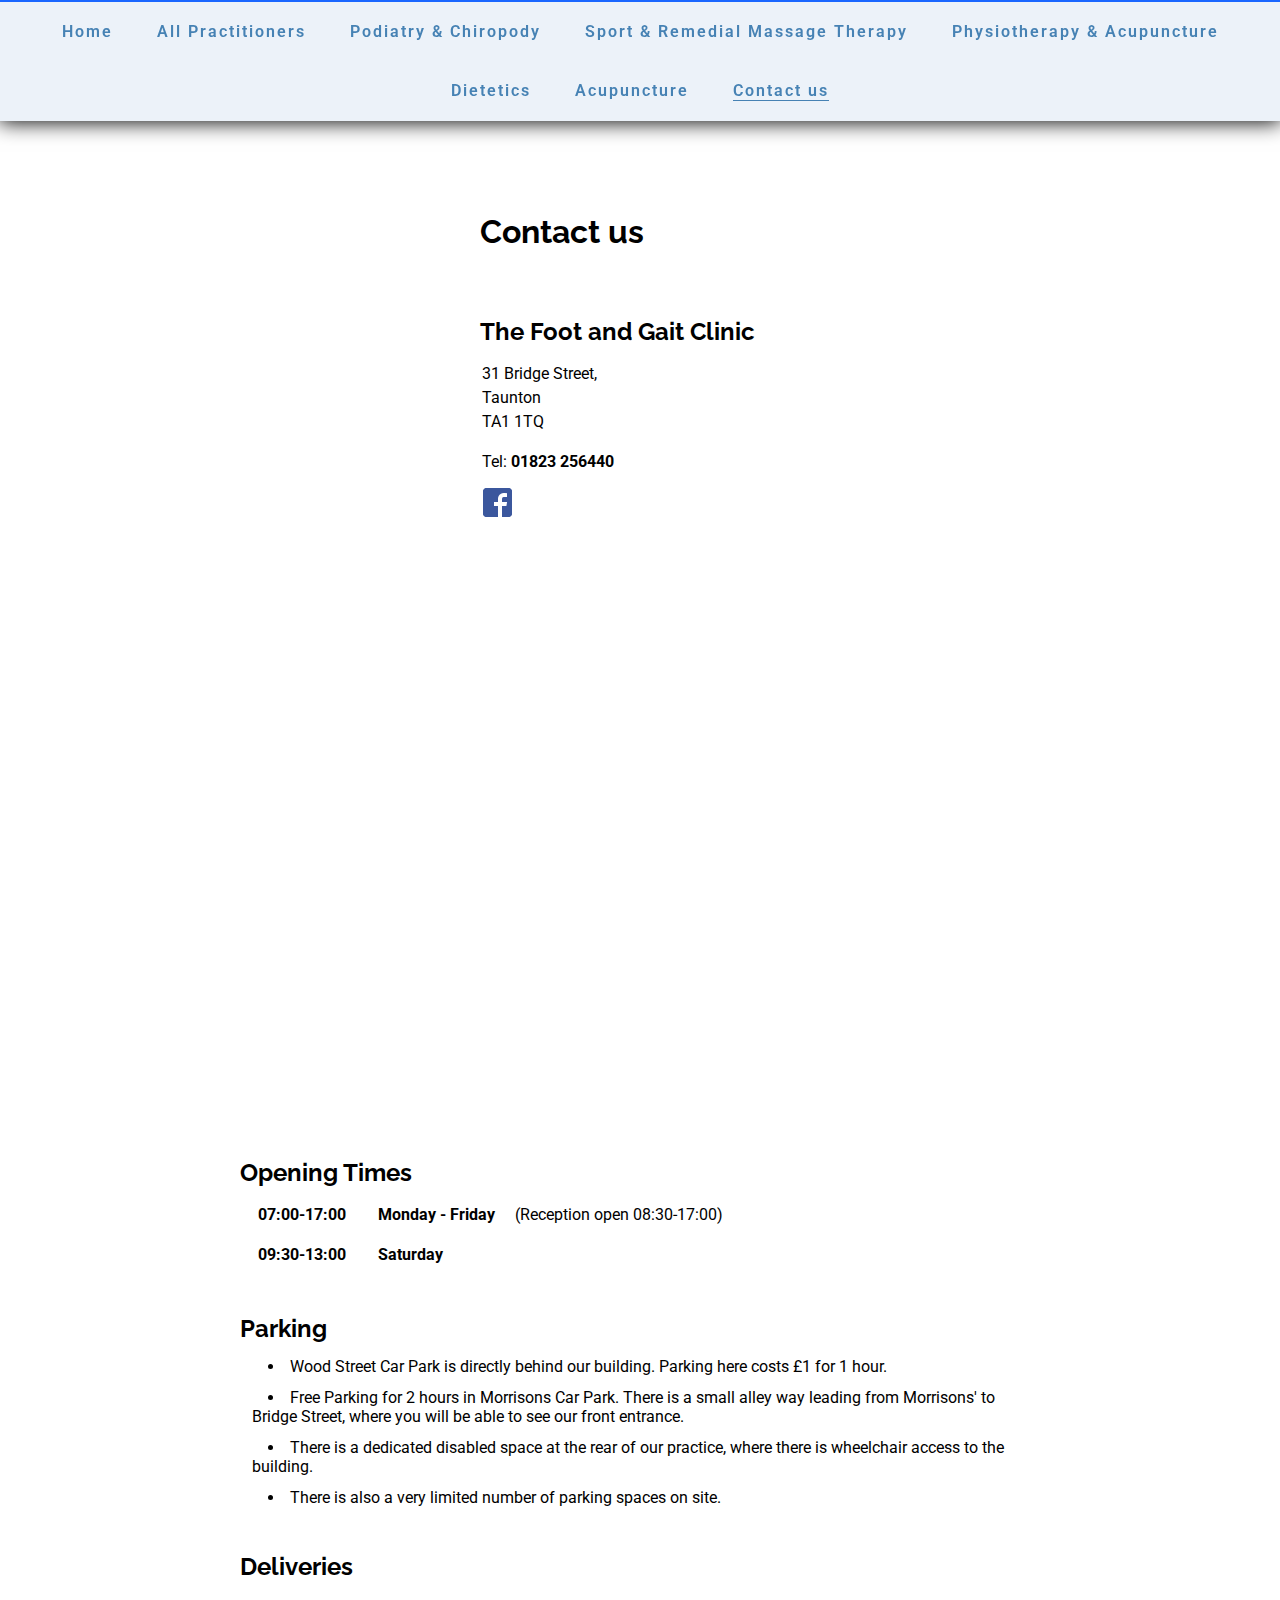
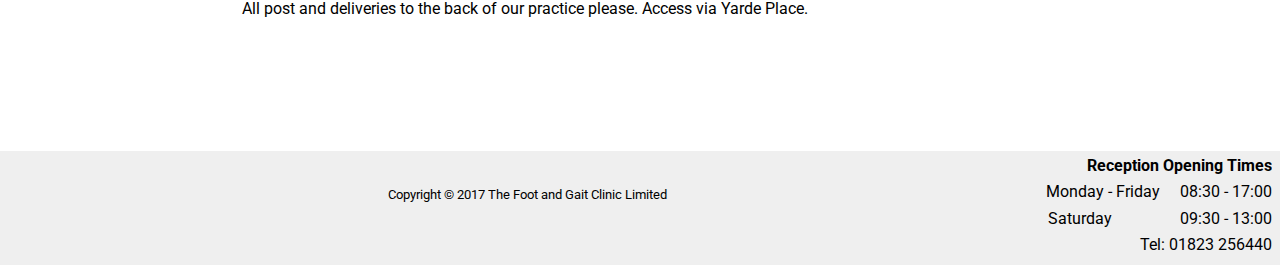
<file: contact.html>
<!DOCTYPE html>
<html lang = "en">
  <head>
    <link href="master-style.css" type="text/css" rel="stylesheet">
    <link href="burger.css" type="text/css" rel="stylesheet" media = "only screen and (max-width: 820px),only screen and (max-width: 940px) and (max-height: 840px)">
    <link href="contact-style.css" type="text/css" rel="stylesheet">
    <link href="https://fonts.googleapis.com/css?family=Roboto:300" type="text/css" rel="stylesheet">
    <link href="https://fonts.googleapis.com/css?family=Raleway:400" type="text/css" rel="stylesheet">
    <link rel="shortcut icon" href="favicon.ico" type="image/x-icon">

	<!-- Viewport between devices -->
	<meta name="viewport" content="width=device-width, initial-scale=1.0">
	<meta name="keywords" content="Gait, Chiropodist, Podiatrist, Dietician, Massage, Feet, Sport">
        <meta name = "description" content = "The Foot and Gait Clinic can be found at 31 Bridge St, Taunton. For enquiries and bookings call our reception on 01823 256440.">
	<meta http-equiv="content-type" content="text/html; charset=UTF-8"><title>Contact Us - The Foot &amp; Gait Clinic</title>

	</head>
<body>
  <div class  ="nav-container">
  <div class = "empty" ></div>
  <input class="burger-check" id="burger-check" type="checkbox"><label for="burger-check" class="burger"></label>
  <nav class = "nav"> 
    <ul><!--Set current page as active class-->
    <li><a href = "index.html" class = "nav-link">Home</a></li>
    <li><a href = "all.html" class = "nav-link">All Practitioners</a></li>
    <li><a href = "podiatry.html" class = "nav-link">Podiatry &amp; Chiropody</a></li>
    <li><a href = "massage.html" class = "nav-link">Sport &amp; Remedial Massage Therapy</a></li>
    <li class = "no-access"><a href = "physiotherapy.html" class = "nav-link">Physiotherapy &amp; Acupuncture</a></li>
    <li><a href = "dietetics.html" class = "nav-link">Dietetics</a></li>
    <li class = "no-access"><a href = "acupuncture.html" class = "nav-link">Acupuncture</a></li>
    <li class = "active"><a href = "contact.html" class = "nav-link">Contact us</a></li>
    </ul>
  </nav>
  </div>
  <div class = "mid">
  <div class = "main-container">
    <div class = "main-text find">
      <h1>Contact us</h1>
      <div class = "box">
        <h2>The Foot and Gait Clinic</h2>
        <p>31 Bridge Street,<br>Taunton<br>TA1 1TQ</p>
        <p>Tel: <a href = "tel:+441823256440"><strong>01823 256440</strong></a></p>
          <div class = "social">
            <a href="https://www.facebook.com/The-Foot-and-Gait-Clinic-1743450122643701/" class="facebook social-network" target="_blank"><img src = "images/fb-logo.png" alt = "Facebook" /></a>
          </div>
        </div>
    </div>
        <div class = "gmap-container">
          <iframe src="https://www.google.com/maps/embed?pb=!1m18!1m12!1m3!1d2110.600704747247!2d-3.1027260698834347!3d51.017231893352445!2m3!1f0!2f0!3f0!3m2!1i1024!2i768!4f13.1!3m3!1m2!1s0x486df45a00cb9d29%3A0xaab76e3154aa2578!2sThe+Foot+and+Gait+Clinic!5e0!3m2!1sen!2suk!4v1502225588253" width="400" height="300" frameborder="0" style="border:0" allowfullscreen></iframe>
      </div>
      <div class = "main-text details">
      <h2>Opening Times</h2>
      <p><strong>&emsp;07:00-17:00&emsp;&emsp;Monday - Friday</strong> &emsp;(Reception open 08:30-17:00)</p>
      <p><strong>&emsp;09:30-13:00&emsp;&emsp;Saturday</strong></p>
      <h2>Parking</h2>
      <ul>
        <li>Wood Street Car Park is directly behind our building. Parking here costs &pound;1 for 1 hour.</li>
        <li>Free Parking for 2 hours in Morrisons Car Park. There is a small alley way leading from Morrisons' to Bridge Street, where you will be able to see our front entrance.</li>
        <li>There is a dedicated disabled space at the rear of our practice, where there is wheelchair access to the building.</li>
	<li>There is also a very limited number of parking spaces on site.</li>
      </ul>
      <h2>Deliveries</h2>
      <p>All post and deliveries to the back of our practice please. Access via Yarde Place.</p>
    </div>
  </div>
  </div>
  <div class = "footer">
    <div class = "copyright">
      <p>Copyright &copy; 2017 The Foot and Gait Clinic Limited</p>
  </div>
    <div class = "opening">
      <p><strong>Reception Opening Times</strong></p>
      <p>Monday - Friday &emsp;08:30 - 17:00</p>
      <p>Saturday&emsp;&emsp;&emsp;&emsp; 09:30 - 13:00</p>
      <p>Tel: 01823 256440</p>
    </div>  
  </div>
</body></html>
</file>
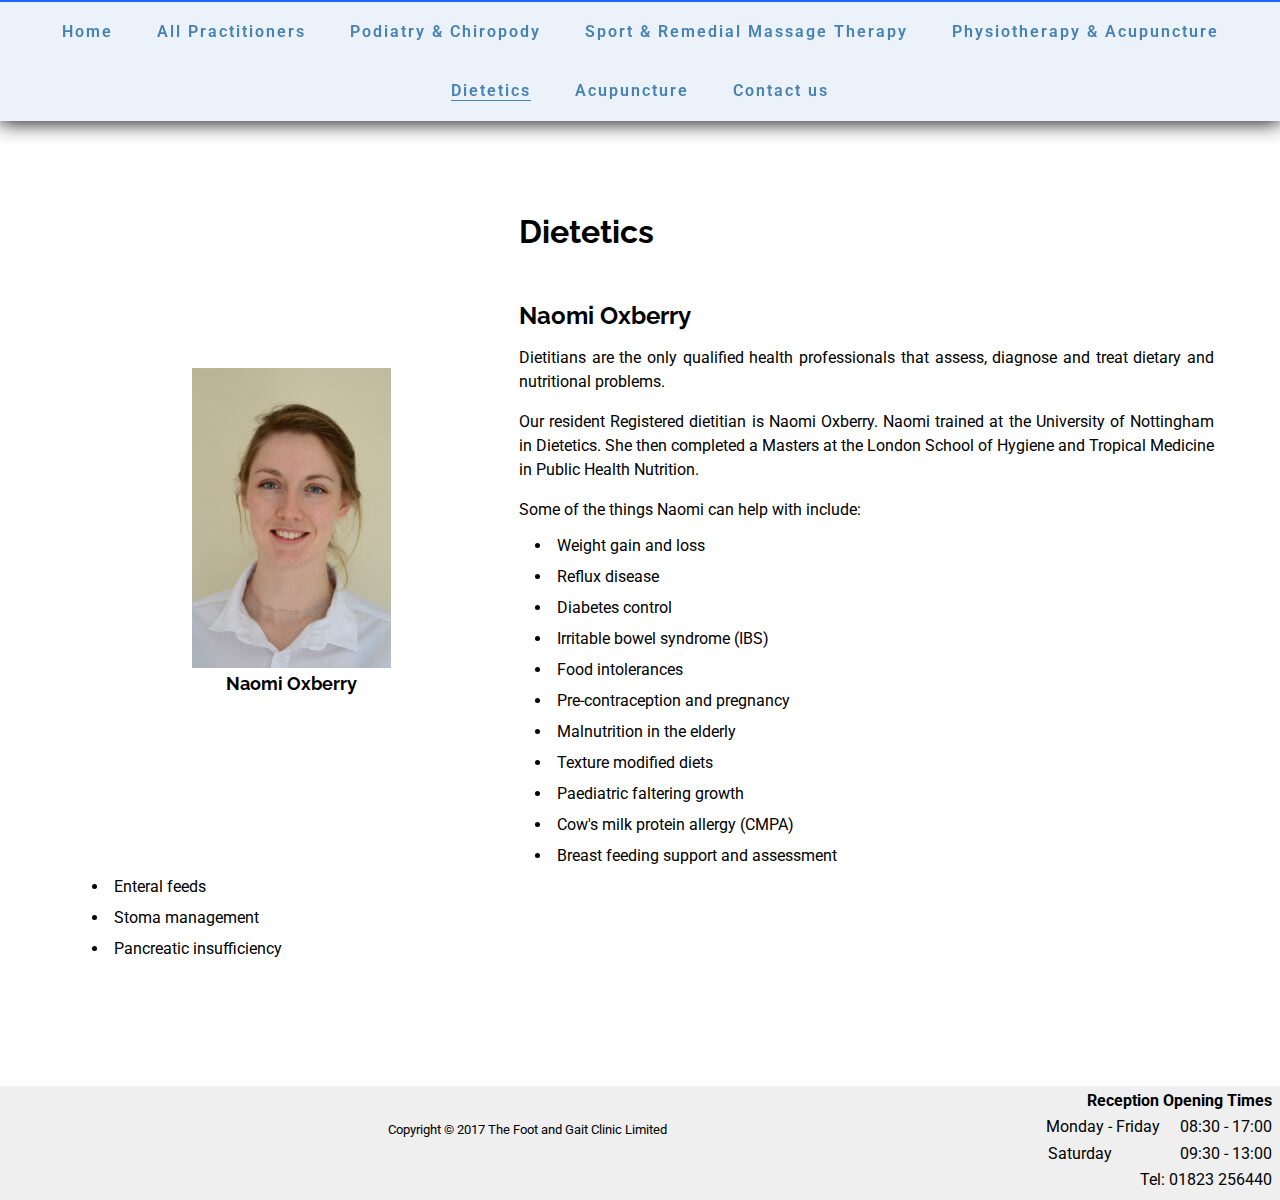
<file: dietetics.html>
<!DOCTYPE html>
<html lang = "en">
  <head>
    <link href="master-style.css" type="text/css" rel="stylesheet">
    <link href="burger.css" type="text/css" rel="stylesheet" media = "only screen and (max-width: 820px),only screen and (max-width: 940px) and (max-height: 840px)">
    <link href="dietetics-style.css" type="text/css" rel="stylesheet">
    <link href="https://fonts.googleapis.com/css?family=Roboto:300" type="text/css" rel="stylesheet">
    <link href="https://fonts.googleapis.com/css?family=Raleway:400" type="text/css" rel="stylesheet">
    <link rel="shortcut icon" href="favicon.ico" type="image/x-icon">
    
	<!-- Viewport between devices -->
	<meta name="viewport" content="width=device-width, initial-scale=1.0">
	<meta name="keywords" content="Dietician, FODMAP, Food, Diet, Nutrition, Sport">
        <meta name = "description" content = "Our dietitian is able to help with weigth loss/gain, diabetes control, food allergies and intolerances (including IBS) and pregnancy/pre-contraception.">
	<meta http-equiv="content-type" content="text/html; charset=UTF-8"><title>Dietetics - The Foot &amp; Gait Clinic</title>

	</head>
<body>
  <div class  ="nav-container">
  <div class = "empty" ></div>
  <input class="burger-check" id="burger-check" type="checkbox"><label for="burger-check" class="burger"></label>
  <nav class = "nav"> 
    <ul>
    <li><a href = "index.html" class = "nav-link">Home</a></li>
    <li><a href = "all.html" class = "nav-link">All Practitioners</a></li>
    <li><a href = "podiatry.html" class = "nav-link">Podiatry &amp; Chiropody</a></li>
    <li><a href = "massage.html" class = "nav-link">Sport &amp; Remedial Massage Therapy</a></li>
    <li class = "no-access"><a href = "physiotherapy.html" class = "nav-link">Physiotherapy &amp; Acupuncture</a></li>
    <li class = "active"><a href = "dietetics.html" class = "nav-link">Dietetics</a></li>
    <li class = "no-access"><a href = "acupuncture.html" class = "nav-link">Acupuncture</a></li>
    <li><a href = "contact.html" class = "nav-link">Contact us</a></li>
    </ul>
  </nav>
  </div>
  <div class = "mid">
  <div class = "main-container">
    <div class = "main-text">
      <figure class = "profile">
        <img src = "images/naomi.jpg" alt = "Naomi Oxberry">
        <h4>Naomi Oxberry</h4>
    </figure>
    <h1>Dietetics</h1>
    <h2>Naomi Oxberry</h2>
    <p>Dietitians are the only qualified health professionals that assess, diagnose and treat dietary and nutritional problems.</p>
    <p>Our resident Registered dietitian is Naomi Oxberry. Naomi trained at the University of Nottingham in Dietetics. She then completed a Masters at the London School of Hygiene and Tropical Medicine in Public Health Nutrition.</p>
    <p>Some of the things Naomi can help with include:</p>
    <ul>
      <li>Weight gain and loss</li>
      <li>Reflux disease</li>
      <li>Diabetes control</li>
      <li>Irritable bowel syndrome (IBS)</li>
      <li>Food intolerances</li>
      <li>Pre-contraception and pregnancy</li>
      <li>Malnutrition in the elderly</li>
      <li>Texture modified diets</li>
      <li>Paediatric faltering growth</li>
      <li>Cow's milk protein allergy (CMPA)</li>
      <li>Breast feeding support and assessment</li>
      <li>Enteral feeds</li>
      <li>Stoma management</li>
      <li>Pancreatic insufficiency</li>
    </ul>
  </div>
  </div>
  </div>
  <div class = "footer">
    <div class = "copyright">
      <p>Copyright &copy; 2017 The Foot and Gait Clinic Limited</p>
  </div>
    <div class = "opening">
      <p><strong>Reception Opening Times</strong></p>
      <p>Monday - Friday &emsp;08:30 - 17:00</p>
      <p>Saturday&emsp;&emsp;&emsp;&emsp; 09:30 - 13:00</p>
      <p>Tel: 01823 256440</p>
    </div>  
  </div>
</body></html>
</file>
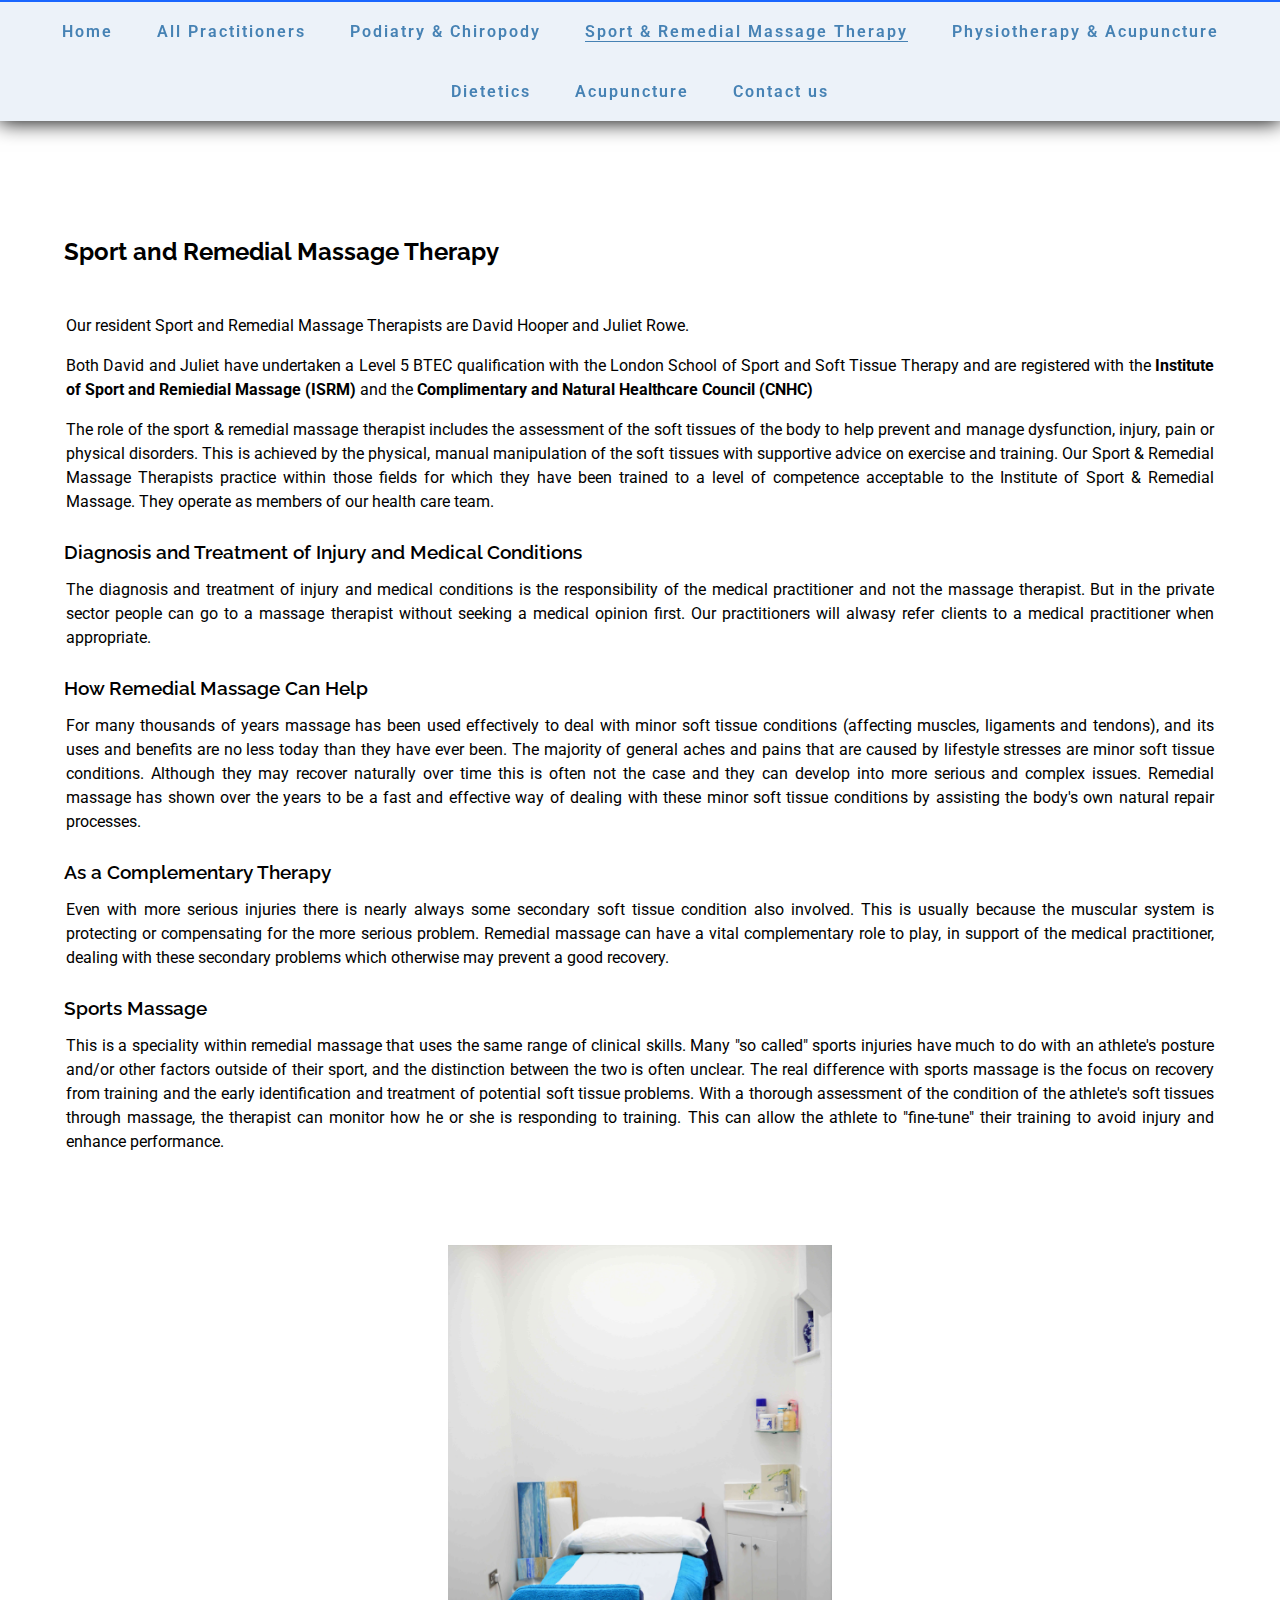
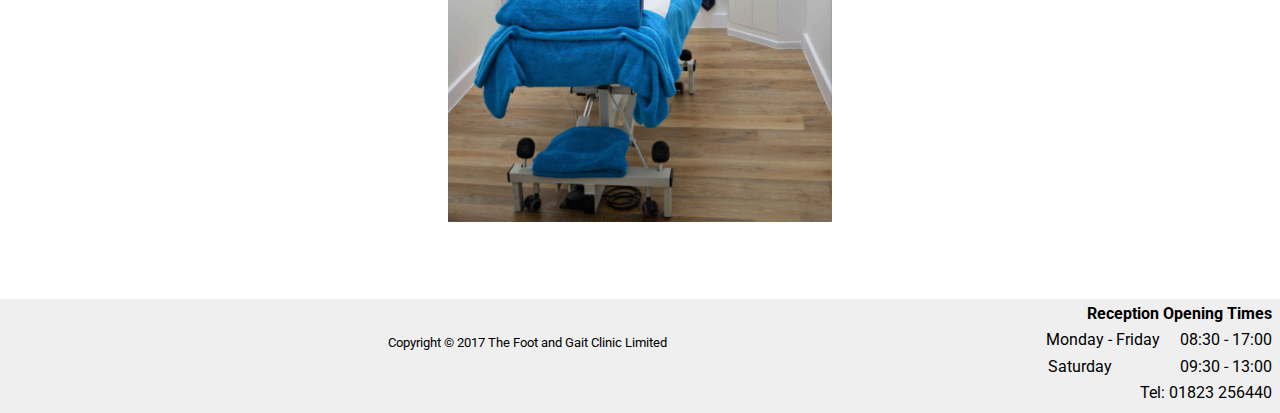
<file: massage.html>
<!DOCTYPE html>
<html lang = "en">
  <head>
    <link href="master-style.css" type="text/css" rel="stylesheet">
    <link href="burger.css" type="text/css" rel="stylesheet" media = "only screen and (max-width: 820px),only screen and (max-width: 940px) and (max-height: 840px)">
    <link href="massage-style.css" type="text/css" rel="stylesheet">
    <link href="https://fonts.googleapis.com/css?family=Roboto:300" type="text/css" rel="stylesheet">
    <link href="https://fonts.googleapis.com/css?family=Raleway:400" type="text/css" rel="stylesheet">
    <link rel="shortcut icon" href="favicon.ico" type="image/x-icon">

	<!-- Viewport between devices -->
	<meta name="viewport" content="width=device-width, initial-scale=1.0">
	<meta name="keywords" content="Gait, Chiropodist, Podiatrist, Dietician, Massage, Feet, Sport">
        <meta name = "description" content = "Our sport & remedial massage therapists assess the soft tissues of the body to help prevent and manage dysfunction, injury, pain or physical disorders.">
	<meta http-equiv="content-type" content="text/html; charset=UTF-8"><title>Sport and Remedial Massage Therapy - The Foot &amp; Gait Clinic</title>

	</head>
<body>
  <div class  ="nav-container">
  <div class = "empty" ></div>
  <input class="burger-check" id="burger-check" type="checkbox"><label for="burger-check" class="burger"></label>
  <nav class = "nav"> 
    <ul>
    <li><a href = "index.html" class = "nav-link">Home</a></li>
    <li><a href = "all.html" class = "nav-link">All Practitioners</a></li>
    <li><a href = "podiatry.html" class = "nav-link">Podiatry &amp; Chiropody</a></li>
    <li class = "active"><a href = "massage.html" class = "nav-link">Sport &amp; Remedial Massage Therapy</a></li>
    <li class = "no-access"><a href = "physiotherapy.html" class = "nav-link">Physiotherapy &amp; Acupuncture</a></li>
    <li><a href = "dietetics.html" class = "nav-link">Dietetics</a></li>
    <li class = "no-access"><a href = "acupuncture.html" class = "nav-link">Acupuncture</a></li>
    <li><a href = "contact.html" class = "nav-link">Contact us</a></li>
    </ul>
  </nav>
  </div>
  <div class = "mid">
  <div class = "main-container">
    <div class = "main-text">
      <h2>Sport and Remedial Massage Therapy</h2>
      <p>Our resident Sport and Remedial Massage Therapists are David Hooper and Juliet Rowe.</p>
      <p>Both David and Juliet have undertaken a Level 5 BTEC  qualification  with the London School of Sport and Soft Tissue Therapy and are registered with the <strong><a href = "https://www.theisrm.com/" target = "_blank">Institute of Sport and Remiedial Massage (ISRM)</a></strong> and the <strong><a href = "https://www.cnhc.org.uk/" target = "_blank">Complimentary and Natural Healthcare Council (CNHC)</a></strong></p>
      <p>The role of the sport &amp; remedial massage therapist includes the assessment of the soft tissues of the body to help prevent and manage dysfunction, injury, pain or physical disorders. This is achieved by the physical, manual manipulation of the soft tissues with supportive advice on exercise and training. Our Sport &amp; Remedial Massage Therapists practice within those fields for which they have been trained to a level of competence acceptable to the Institute of Sport &amp; Remedial Massage. They operate as  members of  our health care team.</p>
      <h3>Diagnosis and Treatment of Injury and Medical Conditions</h3>
      <p>The diagnosis and treatment of injury and medical conditions is the responsibility of the medical practitioner and not the massage therapist. But in the private sector people can go to a massage therapist without seeking a medical opinion first. Our practitioners will alwasy refer clients to a medical practitioner when appropriate.</p>
      <h3>How Remedial Massage Can Help</h3>
       <p>For many thousands of years massage has been used effectively to deal with minor soft tissue conditions (affecting muscles, ligaments and tendons), and its uses and benefits are no less today than they have ever been. The majority of general aches and pains that are caused by lifestyle stresses are minor soft tissue conditions. Although they may recover naturally over time this is often not the case and they can develop into more serious and complex issues. Remedial massage has shown over the years to be a fast and effective way of dealing with these minor soft tissue conditions by assisting the body's own natural repair processes.</p>
          <h3>As a Complementary Therapy</h3>
          <p>Even with more serious injuries there is nearly always some secondary soft tissue condition also involved. This is usually because the muscular system is protecting or compensating for the more serious problem. Remedial massage can have a vital complementary role to play, in support of the medical practitioner, dealing with these secondary problems which otherwise may prevent a good recovery.</p>
          <h3>Sports Massage</h3>
          <p>This is a speciality within remedial massage that uses the same range of clinical skills. Many "so called" sports injuries have much to do with an athlete's posture and/or other factors outside of their sport, and the distinction between the two is often unclear. The real difference with sports massage is the focus on recovery from training and the early identification and treatment of potential soft tissue problems. With a thorough assessment of the condition of the athlete's soft tissues through massage, the therapist can monitor how he or she is responding to training. This can allow the athlete to "fine-tune" their training to avoid injury and enhance performance.</p>
        </div>
        <div class = "text-figure">
        <img src = "images/massage-table-wr.JPG" alt = "Massage Table">
      </div>
          <!--<div class = "text-figure">
            <img src =  alt = >
          </div>-->
        </div>
      </div>
    <div class = "footer">
    <div class = "copyright">
      <p>Copyright &copy; 2017 The Foot and Gait Clinic Limited</p>
  </div>
    <div class = "opening">
      <p><strong>Reception Opening Times</strong></p>
      <p>Monday - Friday &emsp;08:30 - 17:00</p>
      <p>Saturday&emsp;&emsp;&emsp;&emsp; 09:30 - 13:00</p>
      <p>Tel: 01823 256440</p>
    </div>  
  </div>
</body></html>
</file>
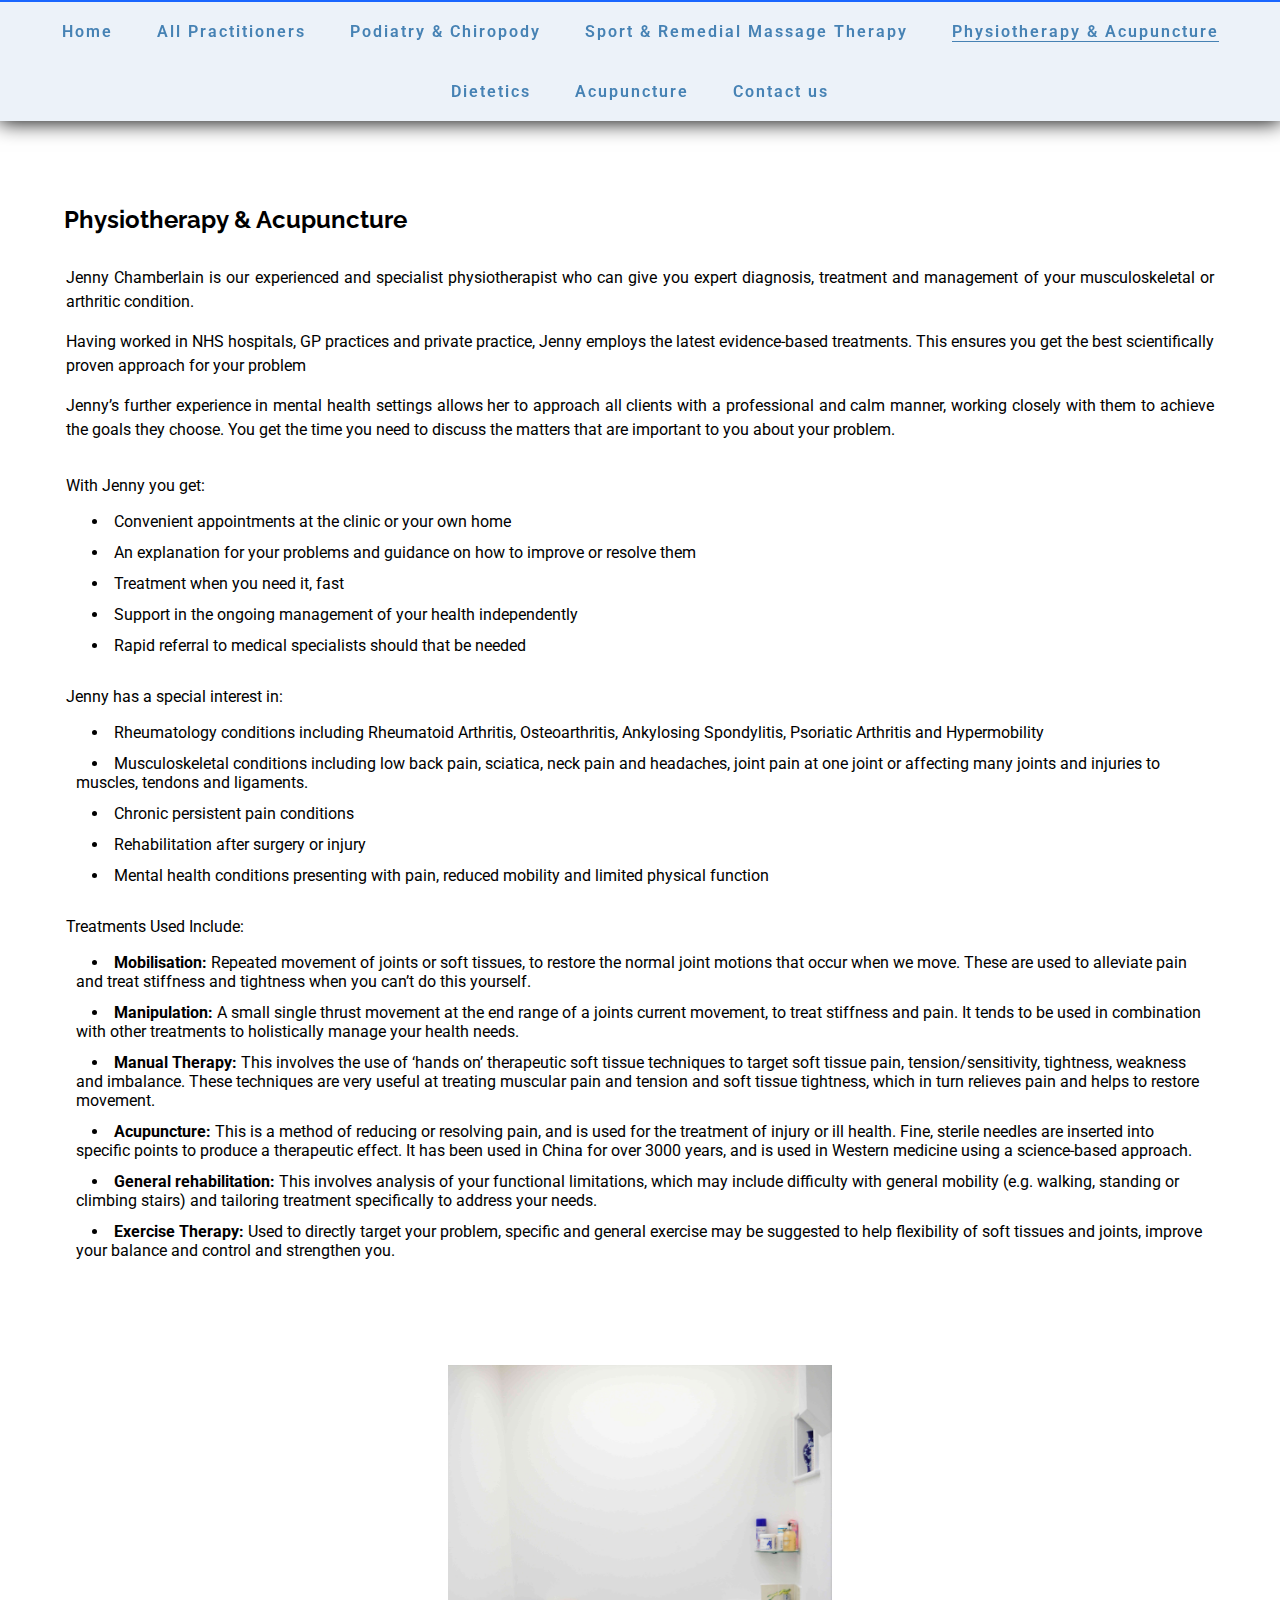
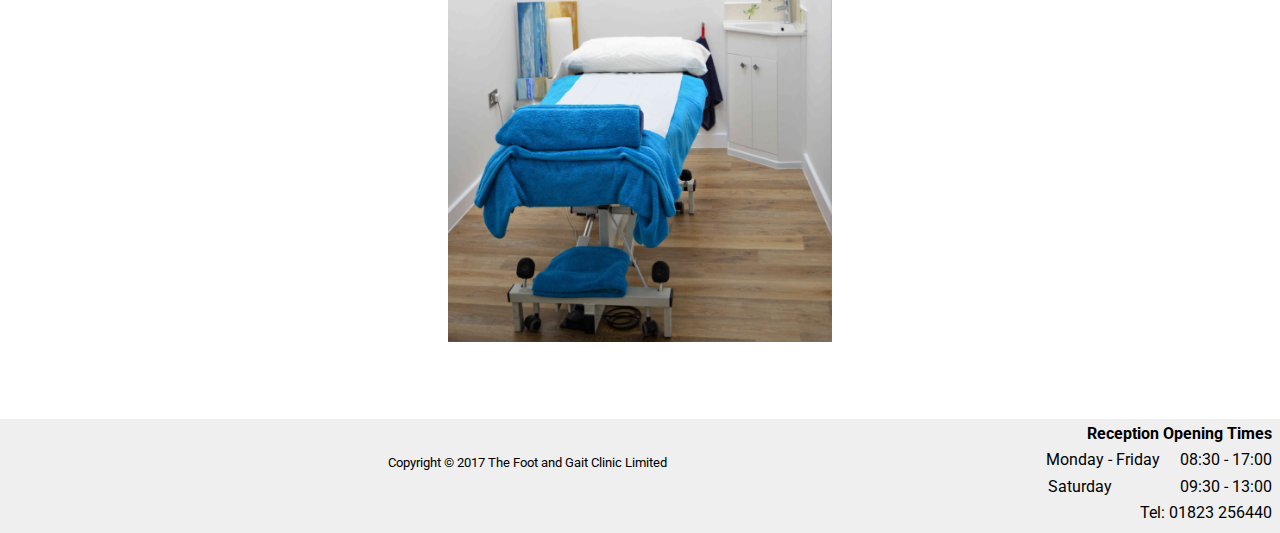
<file: physiotherapy.html>
<!DOCTYPE html>
<html lang = "en">
  <head>
    <link href="master-style.css" type="text/css" rel="stylesheet">
    <link href="burger.css" type="text/css" rel="stylesheet" media = "only screen and (max-width: 820px),only screen and (max-width: 940px) and (max-height: 840px)">
    <link href="physiotherapy-style.css" type="text/css" rel="stylesheet">
    <link href="https://fonts.googleapis.com/css?family=Roboto:300" type="text/css" rel="stylesheet">
    <link href="https://fonts.googleapis.com/css?family=Raleway:400" type="text/css" rel="stylesheet">
    <link rel="shortcut icon" href="favicon.ico" type="image/x-icon">

	<!-- Viewport between devices -->
	<meta name="viewport" content="width=device-width, initial-scale=1.0">
	<meta name="keywords" content="Physiotherapy, Acupuncture, Gait, Chiropodist, Podiatrist, Dietician, Massage, Feet, Sport">
        <meta name = "description" content = "Jenny is an experienced, specialist physiotherapist providing expert diagnosis, treatment and management of musculoskeletal or arthritic conditions.">
	<meta http-equiv="content-type" content="text/html; charset=UTF-8"><title>Physiotherapy and Acupuncture at The Foot &amp; Gait Clinic</title>

	</head>
<body>
  <div class  ="nav-container">
  <div class = "empty" ></div>
  <input class="burger-check" id="burger-check" type="checkbox"><label for="burger-check" class="burger"></label>
  <nav class = "nav"> 
    <ul>
    <li><a href = "index.html" class = "nav-link">Home</a></li>
    <li><a href = "all.html" class = "nav-link">All Practitioners</a></li>
    <li><a href = "podiatry.html" class = "nav-link">Podiatry &amp; Chiropody</a></li>
    <li><a href = "massage.html" class = "nav-link">Sport &amp; Remedial Massage Therapy</a></li>
    <li class = "active"><a href = "physiotherapy.html" class = "nav-link">Physiotherapy &amp; Acupuncture</a></li>
    <li><a href = "dietetics.html" class = "nav-link">Dietetics</a></li>
    <li class = "no-access"><a href = "acupuncture.html" class = "nav-link">Acupuncture</a></li>
    <li><a href = "contact.html" class = "nav-link">Contact us</a></li>
    </ul>
  </nav>
  </div>
  <div class = "mid">
  <div class = "main-container">
    <div class = "main-text">
      <h2>Physiotherapy &amp; Acupuncture</h2>
      <p>Jenny Chamberlain is our experienced and specialist physiotherapist who can give you expert diagnosis, treatment and management of your musculoskeletal or arthritic condition.</p>
      <p>Having worked in NHS hospitals, GP practices and private practice, Jenny employs the latest evidence-based treatments. This ensures you get the best scientifically proven approach for your problem</p>
      <p>Jenny’s further experience in mental health settings allows her to approach all clients with a professional and calm manner, working closely with them to achieve the goals they choose. You get the time you need to discuss the matters that are important to you about your problem.</p>
      <p></p>
      <p>With Jenny you get:</p>
      <ul>
        <li>Convenient appointments at the clinic or your own home</li>
        <li>An explanation for your problems and guidance on how to improve or resolve them</li>
        <li>Treatment when you need it, fast</li>
        <li>Support in the ongoing management of your health independently</li>
        <li>Rapid referral to medical specialists should that be needed</li>
      </ul>
      <p></p>
      <p>Jenny has a special interest in:</p>
      <ul>
        <li>Rheumatology conditions including Rheumatoid Arthritis, Osteoarthritis, Ankylosing Spondylitis, Psoriatic Arthritis and Hypermobility</li>
        <li>Musculoskeletal conditions including low back pain, sciatica, neck pain and headaches, joint pain at one joint or affecting many joints and injuries to muscles, tendons and ligaments.</li>
        <li>Chronic persistent pain conditions</li>
        <li>Rehabilitation after surgery or injury</li>
        <li>Mental health conditions presenting with pain, reduced mobility and limited physical function</li>
      </ul>
      <p></p>
      <p>Treatments Used Include:</p>
      <ul>
        <li><strong>Mobilisation:</strong> Repeated movement of joints or soft tissues, to restore the normal joint motions that occur when we move. These are used to alleviate pain and treat stiffness and tightness when you can’t do this yourself.</li>
        <li><strong>Manipulation:</strong> A small single thrust movement at the end range of a joints current movement, to treat stiffness and pain. It tends to be used in combination with other treatments to holistically manage your health needs.</li>
        <li><strong>Manual Therapy:</strong> This involves the use of ‘hands on’ therapeutic soft tissue techniques to target soft tissue pain, tension/sensitivity, tightness, weakness and imbalance. These techniques are very useful at treating muscular pain and tension and soft tissue tightness, which in turn relieves pain and helps to restore movement.</li>
        <li><strong>Acupuncture:</strong> This is a method of reducing or resolving pain, and is used for the treatment of injury or ill health. Fine, sterile needles are inserted into specific points to produce a therapeutic effect.  It has been used in China for over 3000 years, and is used in Western medicine using a science-based approach.</li>
        <li><strong>General rehabilitation:</strong> This involves analysis of your functional limitations, which may include difficulty with general mobility (e.g. walking, standing or climbing stairs) and tailoring treatment specifically to address your needs.</li>
        <li><strong>Exercise Therapy:</strong> Used to directly target your problem, specific and general exercise may be suggested to help flexibility of soft tissues and joints, improve your balance and control and strengthen you. </li>
      </ul>
      <p></p>
    </div>
      <div class = "text-figure">
        <img src = "images/massage-table-wr.JPG" alt = "Massage Table">
      </div>
          <!--<div class = "text-figure">
            <img src =  alt = >
          </div>-->
        </div>
      </div>
    <div class = "footer">
    <div class = "copyright">
      <p>Copyright &copy; 2017 The Foot and Gait Clinic Limited</p>
  </div>
    <div class = "opening">
      <p><strong>Reception Opening Times</strong></p>
      <p>Monday - Friday &emsp;08:30 - 17:00</p>
      <p>Saturday&emsp;&emsp;&emsp;&emsp; 09:30 - 13:00</p>
      <p>Tel: 01823 256440</p>
    </div>  
  </div>
</body></html>
</file>
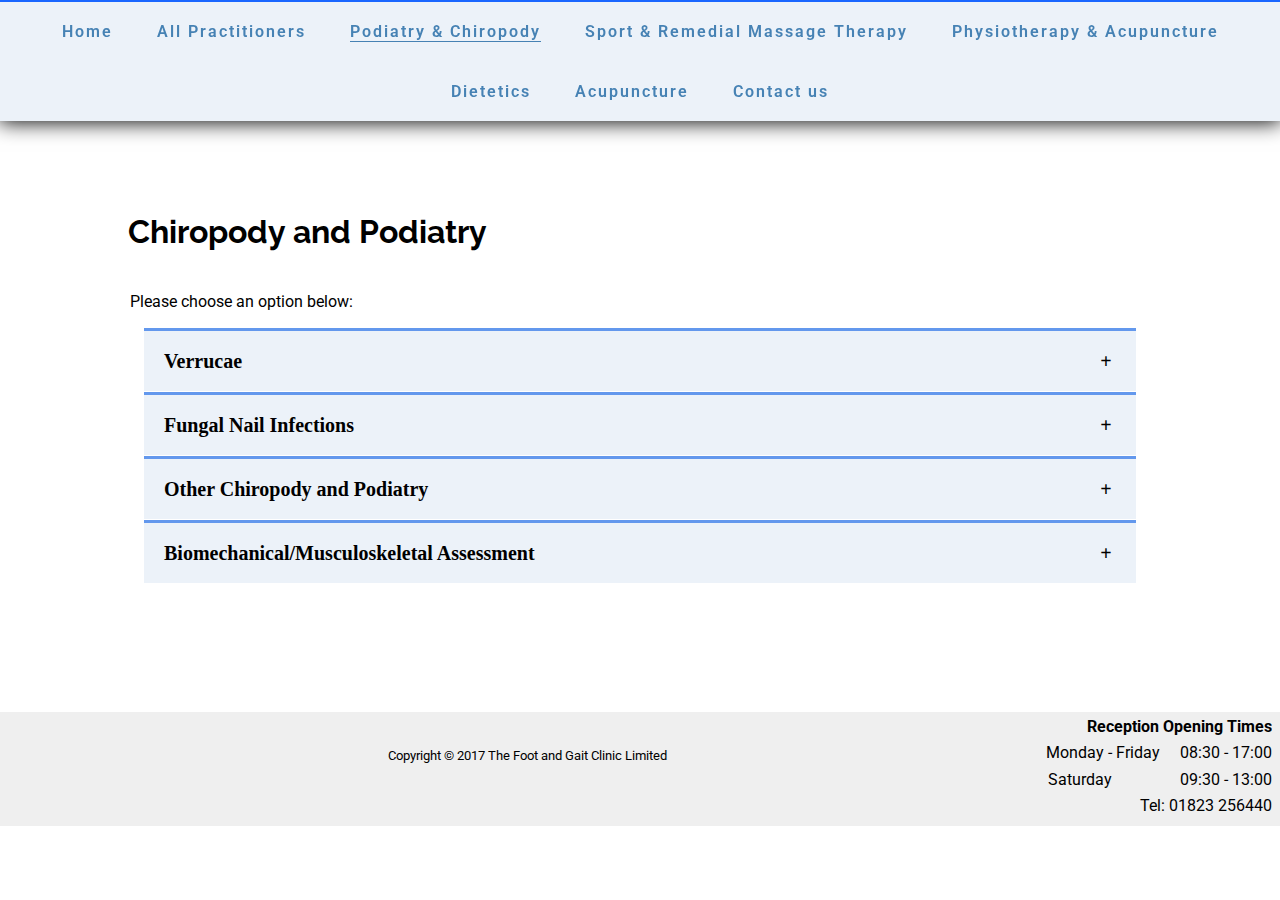
<file: podiatry.html>
<!DOCTYPE html>
<html lang = "en">
  <head>
    <link href="master-style.css" type="text/css" rel="stylesheet">
    <link href="burger.css" type="text/css" rel="stylesheet" media = "only screen and (max-width: 820px),only screen and (max-width: 940px) and (max-height: 840px)">
    <link href="podiatry-style.css" type="text/css" rel="stylesheet">
    <link href="https://fonts.googleapis.com/css?family=Roboto:300" type="text/css" rel="stylesheet">
    <link href="https://fonts.googleapis.com/css?family=Raleway:400" type="text/css" rel="stylesheet">
    <link rel="shortcut icon" href="favicon.ico" type="image/x-icon">

	<!-- Viewport between devices -->
	<meta name="viewport" content="width=device-width, initial-scale=1.0">
        <meta name = "description" content = "">
	<meta name="keywords" content="Gait, Chiropodist, Podiatrist, Dietician, Massage, Feet, Sport">
	<meta http-equiv="content-type" content="text/html; charset=UTF-8"><title>Podiatry and Chiropody - The Foot &amp; Gait Clinic</title>

	</head>
<body>
  <div class  ="nav-container">
  <div class = "empty"></div>
  <input class="burger-check" id="burger-check" type="checkbox"><label for="burger-check" class="burger"></label>
  <nav class = "nav"> 
    <ul>
    <li><a href = "index.html" class = "nav-link">Home</a></li>
    <li><a href = "all.html" class = "nav-link">All Practitioners</a></li>
    <li class = "active"><a href = "podiatry.html" class = "nav-link">Podiatry &amp; Chiropody</a></li>
    <li><a href = "massage.html" class = "nav-link">Sport &amp; Remedial Massage Therapy</a></li>
    <li class = "no-access"><a href = "physiotherapy.html" class = "nav-link">Physiotherapy &amp; Acupuncture</a></li>
    <li><a href = "dietetics.html" class = "nav-link">Dietetics</a></li>
    <li class = "no-access"><a href = "acupuncture.html" class = "nav-link">Acupuncture</a></li>
    <li><a href = "contact.html" class = "nav-link">Contact us</a></li>
    </ul>
  </nav>
  </div>
  <div class = "mid">
    <div class = "main-container">
    <h1>Chiropody and Podiatry</h1>
    <p></p>
    <p>Please choose an option below:</P>
      <div class="full">
       <div class="tab">
          <input id="tab-one" type="checkbox" name="tabs">
          <label for="tab-one">Verrucae</label>
          <div class="tab-content">
            <h2>Verrucae</h2>
            <p>Verrucas are warts located on the feet, caused by viral infection.</p>
            <p>We now offer Swift microwave therapy for verrucas.</p>
            <p>Swift microwave therapy is the most effective treatment available and is the current gold standard. Treatment is fast and requires no anesthetic.</p>
            <img class = "chiropody" src = "images/swift-use.jpg" alt = "Swift Treatment"/>
            <h3> Swift Treatment Prices</h3>
            <p>A course of treatments is carried out over 3 appointments, spaced 3-4 weeks apart.</p>
            <p>Initial treatment: <strong> &pound;350</strong></p>
            <p>Additional appointments: <strong>&pound;36</strong> or <strong>&pound;61</strong> if additional treatment is needed.</p>
            <img class = "logo" src = "images/swift.jpg" alt = "Swift Logo"/>
            <p>Further information on Swift microwave treatment can be found at their <strong><a href = "http://www.treatwithswift.com/global/for-patients/information-for-patients.html" target = "_blank">website</a></strong>.</p>
          </div>
        </div>
         <div class="tab">
          <input id="tab-two" type="checkbox" name="tabs">
          <label for="tab-two">Fungal Nail Infections</label>
          <div class="tab-content">
            <h2>Fungal Nail Infections</h2>
            <p>Fungal nails appear thick, brittle and discoloured</p>
            <p>As the infection resides on the skin under the nail, most topical treatments have low success rates - the lacquer cannot penetrate the thick nail.</p>
            <p>Traditionally it has been difficult to test for presence a fungal nail infection, though recently a 5 min test has been developed. It is available at our clinic at a cost of <strong>£40</strong>. 
            <p></p>
<!--        <h2>We offer two effective treatments for fungal nail infection:</h2>
            <h3>The Lacuna Method</h3>
            <p>A series of holes are drilled into the nail and a spray fungicide is applied.</p>
            <img class = "pod small" src = "images/drilling.JPG" alt = "Lacuna Method"/>
            <p>Initial drilling requires a half hour appointment at <strong>£150</strong>.</p>
            <p>There is a 6 weekly return necessary until the nail  has grown clear  at the normal appointment cost of <strong>£34</strong>.</p>
            <p></p> 
-->
            <h2>The Lunula Treatment of Nail Infections</h2>
            <img class = "logo" src = "images/lunula.png" alt = "Lunula Logo"/>
            <p>We now offer laser treatment of fungal nail infections.</p>
            <p>The Lunula treatment involves a cold laser. The safe and painless treatment poses none of the risks and harmful side effects of oral anti-fungal medications.</p>
            <img class = "pod" src = "images/lunula-foot.jpg" alt = "Lunula Laser Treatment"/>
            <p>Treatment causes no side effects and no recovery time is required, meaning you can go straight back to normal activities</p>
            <p>The Lunula system has a 97% success rate.</p>
            <img class = "logo" src = "images/lunula-example.jpg" alt = "Lunula Laser Before and After"/>

            <h3>Laser Treatment Prices</h3>
            <p>Initial treatment: <strong>&pound;300</strong></p>
            <p>Following three weekly treatments: <strong>&pound;36</strong> each</p>
            <p>Three monthly follow up: <strong>&pound;42</strong></p>
          </div>
        </div>
        <div class="tab">
          <input id="tab-three" type="checkbox" name="tabs">
          <label for="tab-three">Other Chiropody and Podiatry</label>
          <div class="tab-content">
            <h2>General Chiropody</h2>
            <p>We run a chiropody clinic at our Bridge Street practice 6 days a week and can also offer home visits and visit various Nursing Homes in and around the Taunton area.</p>
            <p>We have 4 practitioners all of whom have completed a 3 year, full-time course and are <strong><a href = "http://www.hpc-uk.org/" target = "_blank">HCPC registered</a></strong>. We are licensed to use local anaesthetic as necessary. Made-to-measure insoles and appliances can be made on-site.</p>
            <p>We are able to treat and offer relief for all the common foot complaints including:</p>
              <ul>
                <li>Fungal infections (e.g. Athelete's foot)</li>
                <li>Thickened toe nails</li>
                <li>Corns, warts, varrucas, blisters and calluses</li>
                <li>Hard, dry, or flaky skin</li>
                <li>Heel pain</li>
                <li>Sprains, dislocations and fractures</li>
                <li>Diabetic ulcers</li>
                <li>Plantar fasciitis</li>
                <li>Club foot</li>
            </ul>
            <p>We are able to refer patients for further investigations should it be necessary.</p>
            <p>Our aim is to give professional service and comfort.</p>
            <img class = "chiropody" src = "images/chiropody-wr.JPG" alt = "Podiatry clinic"/>
            <h3> General Chiropody Prices</h3>
            <p>Standard chiropody treatment or consultation: <strong>&pound;36</strong></p>
            <p>Home visits: in Taunton <strong>&pound;42</strong>, outside Taunton <strong>&pound;48</strong></p>
            <p>For insoles, casted orthotics, strapping, anaesthetic injections, toenail removal and other treatments, please ring for current prices.</p></br>
            <h2>Dermal Filler</h2>
            <p>As we get older we can loose our natural fatty pads within our feet, leading to corns and pain. Chris, our specialist podiatrist, is able to introduce dermal fillers into the balls of the feet to provide cushioning to both alleviate pain and treat corns.</p>
            <p>Please download our <strong><a href="files/Dermal_Fillers_Leaflet.pdf" target = "_blank">Dermal Filler leaflet</a></strong>, or book a consulation for further information.</p>
            <h3>Dermal Filler Prices</h3>
            <p>Dermal Filler initial consultation: <strong>&pound;36</strong></p>
            <p>Dermal Filler treatment: <strong>&pound;350 </strong>.
            
          </div>
        </div>
        <div class="tab">
          <input id="tab-four" type="checkbox" name="tabs">
          <label for="tab-four">Biomechanical/Musculoskeletal Assessment</label>
          <div class="tab-content">
            <h2>Biomechanical Assessment</h2>
            <h3>What is a Biomechanical Assessment?</h3>
            <p>As we stand, walk or run our body will sometimes compensate for any anomalies caused by asymmetry. These compensations will put muscles, joints, ligaments and tendons under strain. Over time these may become inflamed or injured. A Biomechanical Assessment is an examination of the lower limb. It looks for any underlying causes of foot, ankle, knee, hip and back pain. It normally takes around 1 hour and is carried out by your podiatrist. You will need to bring shorts to change into so we can see your knees. Bringing footwear that you usually wear daily is also helpful.</p>
            <h3> <strong>What does an initial Biomechanical Assessment Include?</strong></h3>
            <p>Our assessment includes a static (weight and non weight bearing) and a dynamic (walking or running) assessment. In order to understand what is happening during walking or running, you may be videoed. This can be played back in slow motion and paused so we can fully observe the way you walk. Sometimes, as part of an initial assessment, if clinically appropriate, clinicians may give a pair of trial orthotics in order to assess the efficacy of orthotic based treatment. Progression onto permanent orthotics is not always required. If permanent orthotics are found to be useful, this will be at further cost. If orthotics are not found to be useful, we may prescribe exercises, stretching regimes, strapping or shoe advice.</p> <img class = "pod" src = "images/biomech-wr.JPG" alt = "Bio-mechanical assessment"/>
            <p>Initial Biomechanical Assessment: <strong>&pound;155</strong></p>
            <h3>What does a Follow Up Biomechanical Appointment include?</h3>
            <p>A follow up appointment is given to assess the efficacy of the treatment that was provided in the initial appointment. This will be, on average, 30 minutes long.</p>
            <p>If a trial pair of orthotics were issued in the initial appointment and on follow up, they need minor adjusting, this will cost up to £45.</p>
            <p>If on follow up, you would like a second pair of the orthotics given to you at the initial appointment, this will cost £65.
            <p>If on follow up, the trial pair worked well but a stronger pair would be beneficial, this will cost £75.</p>
            <p>If on follow up, an even stronger pair of orthotics is necessary, a cast/scan will be done; costing £55. These casted orthotics will then cost £265.</p>
            <p>The type of orthotic and treatment given is at the discretion of the clinician. This is because each persons gait will need a different level of care, correction and control and therefore for some persons 'softer' orthotics are better than 'stronger' orthotics and visa versa. We will be sure to discuss all options with you.</p> 
            <h3>Presciption Sandals</h3>
            <p>Sometimes, it is hard to wear orthotics within summer shoes. Now, by sending your cast to a bespoke sandal or flip-flop maker, your orthotic can be made as part of the shoe, making orthotics easy to wear, even in Summer!</p>
          </div>
        </div>
      </div>
    </div>
  </div>
  
  
  
  <div class = "footer">
    <div class = "copyright">
      <p>Copyright &copy; 2017 The Foot and Gait Clinic Limited</p>
  </div>
    <div class = "opening">
      <p><strong>Reception Opening Times</strong></p>
      <p>Monday - Friday &emsp;08:30 - 17:00</p>
      <p>Saturday&emsp;&emsp;&emsp;&emsp; 09:30 - 13:00</p>
      <p>Tel: 01823 256440</p>
    </div>  
  </div> 
</body></html>
</file>
<file: master-style.css>
* { 
	box-sizing: border-box;
	margin: 0;
	padding: 0;
}

html {
	overflow: -moz-scrollbars-vertical; 
	overflow-y: scroll;
	height: 100%;
}

h1, h2, h3, h4, h5, h6 {
    font-family: Raleway, serif;
}

body {
	height: 100%;
	padding-bottom: 3rem;
}

h1 {
	font-size: 2rem;
	line-height: 5rem;
}

h2 {
	font-size: 1.5rem;
	line-height: 1.5rem;
	margin-top: 4rem;
}

h3 {
	font-weight: 600;
	line-height: 3rem;
}

p {
	line-height:1.5em;
	font-family: Roboto, Arial, sans-serif;
	text-align: justify;
	font-size: 1rem;
	margin-bottom: 0.75rem;
	padding: 0.125rem
}

a:not(.inline-link) {
	color: currentColor;
	text-decoration: none;
}

.nav-container {
	height: auto;
	overflow: hidden;
	width: 100%;
	position: relative;
	min-height: 4rem;
}

.nav {
	background-color: #ecf2f9;
	width: 100%;
	text-align: center;
	position: fixed;
	top: 0px;
	z-index:99;
	border-top: 2px solid #1a66ff;
		-webkit-box-shadow: 0px 0px 20px 1px #000000;
		  -moz-box-shadow: 0px 0px 20px 1px #000000;
			box-shadow: 0px 0px 20px 1px #000000;
}

.nav li {
	display: inline-block;
	font-family: 'Roboto', sans-serif;
	color: SteelBlue;
	font-size: 16px;
	font-weight: 600;
	letter-spacing: 2px;
	margin: 20px;
}

.nav li:hover:not(.active) {
	opacity: 0.7;
}

.burger-check {
  display: none;
}

.active {
	border-bottom: 1px solid currentColor;
	pointer-events: none;
	cursor: default;
}

.empty {
	height: 4rem;
	z-index: -100;
	display: block;
	position: relative;
	left: 0;
	top: 0;
}      

.mid {
	width:100%;
	overflow: auto;
}
	
.footer {
	right: 0;
	bottom: 0;
	left: 0;
	padding: 0.5rem 0.5rem 0rem 0.5rem;
	background-color: #efefef;
	text-align: center;
	margin-top: 4rem;
	overflow: auto;
	height: auto;
  }

.copyright {
	max-width: 20rem;
	overflow: hidden;
	margin: 1.5rem auto;
	display: inline-block;
}

.copyright p {
	font-size: 0.8rem;
}

.opening {
	max-width: 20rem;
	overflow: auto;
	margin: 0rem auto;
	display: inline-block;
	float: right;
}
      
.opening p {
	font-size: 1rem;
	line-height: 0.9rem;
	padding: 0;
	text-align: right;
	}
      
.hidden {
	visibility: hidden;
}
</file>
<file: burger.css>
.burger {
  display: inline-block;
  border: 0;
  background: none;
  outline: 0;
  padding: 0;
  margin: 0.75rem 0rem 0.3rem 0rem;
  cursor: pointer;
  border-bottom: 4px solid currentColor;
  width: 28px;
  transition: border-bottom 1s ease-in-out;
  -webkit-transition: border-bottom 1s ease-in-out;
}
.burger::-moz-focus-inner {
  border: 0;
  padding: 0;
}
.burger:before {
  content: "";
  display: block;
  border-bottom: 4px solid currentColor;
  width: 100%;
  margin-bottom: 5px;
  transition: -webkit-transform 0.5s ease-in-out;
  transition: transform 0.5s ease-in-out;
  transition: transform 0.5s ease-in-out, -webkit-transform 0.5s ease-in-out;
  -webkit-transition: -webkit-transform 0.5s ease-in-out;
}
.burger:after {
  content: "";
  display: block;
  border-bottom: 4px solid currentColor;
  width: 100%;
  margin-bottom: 5px;
  transition: -webkit-transform 0.5s ease-in-out;
  transition: transform 0.5s ease-in-out;
  transition: transform 0.5s ease-in-out, -webkit-transform 0.5s ease-in-out;
  -webkit-transition: -webkit-transform 0.5s ease-in-out;
}

.burger-check:checked ~ .burger {
  border-bottom: 4px solid transparent;
  transition: border-bottom 0.8s ease-in-out;
  -webkit-transition: border-bottom 0.8s ease-in-out;
}
.burger-check:checked ~ .burger:before {
  transform: rotate(-405deg) translateY(1px) translateX(-3px);
  -webkit-transform: rotate(-405deg) translateY(1px) translateX(-3px);
  transition: -webkit-transform 0.5s ease-in-out;
  transition: transform 0.5s ease-in-out;
  transition: transform 0.5s ease-in-out, -webkit-transform 0.5s ease-in-out;
  -webkit-transition: -webkit-transform 0.5s ease-in-out;
}
.burger-check:checked ~ .burger:after {
  transform: rotate(405deg) translateY(-4px) translateX(-5px);
  -webkit-transform: rotate(405deg) translateY(-4px) translateX(-5px);
  transition: -webkit-transform 0.5s ease-in-out;
  transition: transform 0.5s ease-in-out;
  transition: transform 0.5s ease-in-out, -webkit-transform 0.5s ease-in-out;
  -webkit-transition: -webkit-transform 0.5s ease-in-out;
}

.nav {
  overflow: hidden;
  max-height: 0;
  -webkit-transition: max-height 0.5s ease-in-out;
  transition: max-height 0.5s ease-in-out;
}

.burger-check:checked ~ .nav {
  max-height: 500px;
  -webkit-transition: max-height 0.5s ease-in-out;
  transition: max-height 0.5s ease-in-out;
}

.nav-container, h3 {
  text-align: center;
}

.nav-container {
	overflow: visible;
	position: static;
}

.nav {
	text-align: center;
	position: static; 
	border-top: 2px solid #1a66ff;
		-webkit-box-shadow: 0px 0px 0px 0px #000000;
		  -moz-box-shadow: 0px 0px 0px 0px #000000;
			box-shadow: 0px 0px 0px 0px #000000;
      }
	  
.nav li {
	display: block;
	text-align: center;
}

.empty {
	display: none;
}

.active {
	border-bottom: 0px;
	pointer-events: none;
	cursor: default;
	color: #1a66ff !important;
}
</file>
<file: index-style.css>
* { 
	/*border: 1px solid rgba(0, 0, 0, 0.3);*/
  }   

  .banner-container {
	width: 100%;
  }

  .covid-banner {
	width: 90%;
	margin: auto;
	color: black;
	padding: 1% 5%;
	border: solid;
	border-color: rgba(255, 0, 0, 0.5);
	margin-bottom: 1.5rem;
  }
  
  .covid-banner h2 {
	margin-bottom: 1rem;
  }
  
  

  #banner-logo {
	width: 100%;
	z-index: 97;
	padding-top: 1%;
  }
  
  .main-container {
	display: flex;
	display: -webkit-flex;
    justify-content: center; /* add to align horizontal */
    align-items: center; /* add to align vertical */
	width: 50%;
  }
  
  .main-text {
	margin: auto 10%;
  } 
  
  .main-text li {
	margin: .75rem;
	list-style-position: inside;
	text-indent: 1rem;
	font-family: Roboto, Arial, sans-serif;
  }  
		
  .banner-low-container {
	width: 100%;
	margin: 5% 0%;
  }
		
  #Rear {
	width: 80%;
	display: block;
	margin: auto;
  }
  
  .affiliation-container {
	width: 100%;
	margin: 2.5rem auto;
	display: flex;
	flex-direction: row;
	flex-wrap: wrap;
	justify-content: space-evenly;
  }
  
  .affiliation {
	text-align: center;
	font-family: Roboto, Arial, sans-serif;
	font-size: 1rem;
	overflow: hidden;
  }
  
  .affiliation img {
	display: block;
	margin: 2.5% auto;
	padding: 1.5%;
	max-height: 7.5rem;
  }
  
	@media only screen and (max-width: 1452px) {
  .empty {
	height: 8rem;
  }
  }
  
  @media only screen and (max-width: 1200px) {
  .empty {
	height: 12rem;
  }
  .main-container {
	width: 100%;
  }
  .affiliation {
	width: 70%;
  }
  
  @media only screen and (max-width: 546px) {
  .empty {
	height: 16rem;
  }
  .navigation li {
	font-size: 12px;
  }
  }
</file>
<file: slide-show.css>
#slideshow {
  overflow: hidden;
  max-height: 510px;
  max-width: 728px;
  width: 80%;
  height: auto;
  margin: 4% auto;
  display: block;
}

.float-right {
	float: right;
}

.float-left {
	float: left;
}

/*Specify time taken to scroll through whole slideshow*/
.slide-wrapper {
  width: 500%;
  height: 100%;
  -webkit-animation: slide 26s ease infinite;
}

.slide {
  float: left;
  width: 20%;
  height: auto;
}

.slide-image {
  width: 100%;
  height: auto;
  z-index: 1;
}

.caption {
	text-align: center;
	font-size: 10em;
	display: block;
	position: absolute;
	bottom: -6.8rem;
	z-index: 2;
	margin: 0;
	text-indent: 5px;
}

.caption span { 
   color: white; 
   font: bold 24px/45px Helvetica, Sans-Serif; 
   letter-spacing: -1px;  
   background: rgb(0, 0, 0); /* fallback color */
   background: rgba(0, 0, 0, 0.7);
   padding: 10px;
}

.caption span.spacer {
	
}

@-webkit-keyframes slide {
  10% {margin-left: 0px;}
  20% {margin-left: -100%;}
  30% {margin-left: -100%;}
  40% {margin-left: -200%;}
  50% {margin-left: -200%;}
  60% {margin-left: -300%;}
  70% {margin-left: -300%;}
  80% {margin-left: -400%;}
  90% {margin-left: -400%;}
}
</file>
<file: acupuncture-style.css>
* { 
	<!--border: 1px solid rgba(0, 0, 0, 0.3);-->
  }

  h2 {
	font-size: 1.5rem;
	line-height: 1.5rem;
	margin: 2rem 0rem;
  }

  .main-container {
	display: inline-block;
	width: 100%;
  }
  
  .main-text {
	display: inline-block;
	margin: 0% 5%;
	width: 40%;
  }
  
  .main-text li {
	margin: .75rem;
	list-style-position: inside;
	text-indent: 1rem;
	font-family: Roboto, Arial, sans-serif;
  }
  
  .main-text ul {
  columns: 2;
  -webkit-columns: 2;
  -moz-columns: 2;
}
  
  .text-figure {
	display: block;
	margin: 1rem auto;
	width: 50%;
  }
  
  .text-figure img {
	display: block;
	margin: auto;
	max-width: 80%;
	max-height: 100%;
	justify-content: center;
  }
  
  @media only screen and (max-width: 1343px) {
  .empty {
	height: 8rem;
  }
  .main-text {
	margin: 5% 5%;
	width: auto;
  }
  .text-figure {
	display: block;
	margin: 1% auto;
	width: 80%;
	max-width: 40rem;
  }
  .text-figure img {
	padding-bottom: 0%;
  }
  }
  
  @media only screen and (max-width: 809px) {
  .empty {
	height: 12rem;
  }
  }
  
  @media only screen and (max-width: 546px) {
  .empty {
	height: 16rem;
  }
  .navigation li {
	font-size: 12px
  }
  }
</file>
<file: all-style.css>
* { 
	<!--border: 1px solid rgba(0, 0, 0, 0.3);-->
  }

  h1 {
  line-height: 1rem;
  margin-bottom: 3rem;
  }
  
  .main-container {
	display: inline-block;
	margin: 5% 20%;
  }
  
  .practitioner {
	margin: 3rem 0rem;
	border-bottom: 2px solid rgba(144, 154, 187, 0.7);
  }
  
  .receptionist {
	margin: 3rem 0rem;
	border-bottom: 2px solid rgba(144, 154, 187, 0.7);
  }
  
  .profile img {
	float: left;
	height: 12rem;
	margin: 0rem 1rem 1rem 0rem;
   }
   
   .receptionist img{
	float: none;
	margin: 0rem 1rem 0rem 0rem;
   }
   
   .receptionist h4{
	line-height: 1.5rem;
	margin: 0 0 1rem 2.75rem;
   }
   
     .logo-container {
	width: 100%;
	margin: 2.5rem auto;
	display: flex;
	flex-direction: row;
	flex-wrap: wrap;
	justify-content: space-evenly;
  }
  
   #swift, #lunula {
	display: block;
	margin: auto;
	padding-bottom: 1.5rem;
	max-width: 200px;
	width: 80%;
   }
  
  .main-text li {
	margin: .75rem;
	list-style-position: inside;
	text-indent: 1rem;
	font-family: Roboto, Arial, sans-serif;
  }
  
  .clear {
	clear: both;
  }
  
  @media only screen and (max-width: 1452px) {
	.empty {
	  height: 8rem;
	}
	h1 {
	margin-top: 1rem;
	}
  }
  
  @media only screen and (max-width: 809px) {
	.empty {
	  height: 12rem;
	}
	h1 {
	margin-top: 2rem;
	}
	.main-container {
	  margin: 5% 5%; 
	}
  }
  
  @media only screen and (max-width: 546px) {
	.empty {
	  height: 16rem;
	}
	.navigation li {
	  font-size: 12px
	}
  }
</file>
<file: contact-style.css>
* { 
	<!--border: 1px solid rgba(0, 0, 0, 0.3);-->
  }
  
  h2 {
	font-size: 1.5rem;
	line-height: 1.5rem;
	margin: 3rem 0rem 1rem 0rem;
  }
  
  .mid {
	width:100%;
	overflow: auto;
	display: flex; 
	flex-wrap: wrap; 
	justify-content: center;
  }
  
  .main-container {
	width: 100%
  }
  
  .main-text {
	diplay: inline;
	width: 80%;
	max-width: 800px;
	margin: 5% auto;
  }
  
  .find {
  float: right;
  }
  
  .main-text li {
	margin: .75rem;
	list-style-position: inside;
	text-indent: 1rem;
	font-family: Roboto, Arial, sans-serif;
  }   
  
  .gmap-container {
	position: relative;
	padding-bottom: 40%;
	width: 80%;
	max-width: 800px;
	height: 0;
	overflow: hidden;
	margin: 3rem auto;
  }
  
  .gmap-container iframe{
	margin: auto;
	display: block;
	position: absolute;
	top: 0;
	left: 0;
	width: 100% !important;
	height: 100% !important;
  }
  
  .facebook {
	padding: 0.2rem;
  }
  
  .facebook:hover {
	opacity: 0.7;
  }
  
  @media only screen and (max-width: 1452px) {
  .empty {
	height: 8rem;
  }
  }
  
  @media only screen and (max-width: 809px) {
  .empty {
	height: 12rem;
  }
  .main-text {
	width: 80%;
  }
  .gmap-container {
	padding-bottom: 70%;
	width: 70%;
  }
  }
  
  @media only screen and (max-width: 546px) {
  .empty {
	height: 16rem;
  }
  .navigation li {
	font-size: 12px
  }
  }
</file>
<file: dietetics-style.css>
* { 
	/*border: 1px solid rgba(0, 0, 0, 0.3);-->*/
  }
  
  h2 {
  font-size: 1.5rem;
  line-height: 1.5rem;
  margin: 2rem 0rem 1rem 0rem;
  }

  .main-container {
	width: 100%
  }
  
  .main-text {
	margin: 5% 15%;
  }
  
  .profile {
	float: left;
	height: 20rem;
	margin: 11rem 8rem 11rem 8rem;
	font-size: 1.125rem;
	text-align: center;
   }
  
  .main-text li {
	margin: 0.75rem;
	list-style-position: inside;
	text-indent: 1rem;
	font-family: Roboto, Arial, sans-serif;
  }
  
  @media only screen and (max-width: 1452px) {
  .empty {
	height: 8rem;
  }
  .main-text {
	margin: 5% 5%;
  }
  }
  
  @media only screen and (max-width: 809px) {
  .empty {
	height: 12rem;
  }
  .profile {
	display: inline-block;
	margin: 0rem auto 2rem auto;
	width: 100%;
  }
  }
  
  @media only screen and (max-width: 546px) {
  .empty {
	height: 16rem;
  }
  .navigation li {
	font-size: 12px
  }
  }
</file>
<file: massage-style.css>
* { 
	/*border: 1px solid rgba(0, 0, 0, 0.3);*/
  }

  h2 {
	font-size: 1.5rem;
	line-height: 1.5rem;
	margin: 3rem 0rem;
  }

  .main-container {
	display: flex; /* add */
    justify-content: center; /* add to align horizontal */
    align-items: center; /* add to align vertical */
	width: 100%;
  }
  
  .main-text {
	display: inline-block;
	margin: 0% 5%;
	width: 40%;
  }
  
  .text-figure {
	display: inline-block;
	position: relative;
	width: 37%;
  }
  
  .text-figure img {
    display: flex; /* add */
    justify-content: center; /* add to align horizontal */
    align-items: center; /* add to align vertical */
	margin: auto;
	max-width: 80%;
	max-height: 100%;
  }
  
  @media only screen and (max-width: 1343px) {
  .empty {
	height: 8rem;
  }
  .main-text {
	margin: 5% 5%;
	width: auto;
  }
  .text-figure {
	display: block;
	margin: 1% auto;
	width: 80%;
	max-width: 30rem;
  }
  .main-container {
	display: inline-block;
  }
  }
  
  @media only screen and (max-width: 809px) {
  .empty {
	height: 12rem;
  }
  }
  
  @media only screen and (max-width: 546px) {
  .empty {
	height: 16rem;
  }
  .navigation li {
	font-size: 12px
  }
  }
</file>
<file: physiotherapy-style.css>
* { 
	/*border: 1px solid rgba(0, 0, 0, 0.3);*/
  }

  h2 {
	font-size: 1.5rem;
	line-height: 1.5rem;
	margin: 3rem 0rem 2rem 0rem;
  }

  .main-container {
	display: flex; /* add */
    justify-content: center; /* add to align horizontal */
    align-items: center; /* add to align vertical */
	width: 100%;
  }
  
  .main-text {
	display: inline-block;
	margin: 0% 5%;
	width: 40%;
  }
  
  .text-figure {
	display: inline-block;
	position: relative;
	width: 37%;
  }
  
  .text-figure img {
    display: flex; /* add */
    justify-content: center; /* add to align horizontal */
    align-items: center; /* add to align vertical */
	margin: auto;
	max-width: 80%;
	max-height: 100%;
  }
  
  @media only screen and (max-width: 1452px) {
  .empty {
	height: 8rem;
  }
  .main-text {
	margin: 5% 5%;
	width: auto;
  }
  .text-figure {
	display: block;
	margin: 1% auto;
	width: 80%;
	max-width: 30rem;
  }
  .main-container {
	display: inline-block;
  }
  h2 {
	margin: 1rem 0rem 2rem 0rem;
  }
  }
  
  .main-text li {
	margin: .75rem;
	list-style-position: inside;
	text-indent: 1rem;
	font-family: Roboto, Arial, sans-serif;
  }  
  
  @media only screen and (max-width: 809px) {
  .empty {
	height: 12rem;
  }
  }
  
  @media only screen and (max-width: 546px) {
  .empty {
	height: 16rem;
  }
  .navigation li {
	font-size: 12px
  }
  }
</file>
<file: podiatry-style.css>
* { 
	<!--border: 1px solid rgba(0, 0, 0, 0.3);-->
  }
  
  .mid {
	width:100%;
	overflow: hidden;
  }
  
  .main-container {
	display: inline-block;
	margin: 5% 20%;
  }
  
  .tab-content li {
	margin: 0.75rem;
	list-style-position: inside;
	text-indent: 1rem;
	font-family: Roboto, Arial, sans-serif;
  } 
  
/*Images in tabs*/
  .chiropody {
	display: block;
	margin: auto;
	width: 90%;
	max-width: 700px;
  }
  
  .pod {
	display: block;
	margin: 1rem auto;
	width: 60%;
	max-width: 350px;
  }
  
  .logo {
	display: block;
	margin: 2rem auto !important;
	width: 40% !important;
	max-width: 250px !important;
  }
  
  .small {
	max-width: 175px;
	image-orientation: unset;
  }
  
  .full {
	float: left;
	width: 100%;
	padding: 0 1em;
  }
  
  
  /* Accordeon styles */
  .tab {
	position: relative;
	margin-bottom: 1px;
	width: 100%;
	color: black;
	overflow: hidden;
  }
  
  input {
	position: absolute;
	opacity: 0;
	z-index: -1;
  }
  
  .full label {
	position: relative;
	display: block;
	padding: 0 0 0 1em;
	background: #ecf2f9;
	border-top: 0.2rem solid #6398ed;
	font-weight: bold;
	line-height: 3;
	cursor: pointer;
	font-size: 1.25rem;
  }
  
  .tab-content {
	max-height: 0;
	overflow: hidden;
	background: #fff;
	-webkit-transition: max-height 1.8s;
	-o-transition: max-height 1.8s;
	transition: max-height 1.8s;
  }

  .tab-content p {
	margin: 1rem;
  }
  
  .tab-content h3 {
	margin: 1rem;
	padding-top: 1rem;
  }
  
  /* :checked */
  .full input:checked ~ .tab-content {
	max-height: 150rem;
  }
  
  /* Icon */
  .full label::after {
	position: absolute;
	right: 0;
	top: 0;
	display: block;
	width: 3em;
	height: 3em;
	text-align: center;
	-webkit-transition: all .35s;
	-o-transition: all .35s;
	transition: all .35s;
  }
  
  .full input[type=checkbox] + label::after {
	content: "+";
  }
  
  .full input[type=radio] + label::after {
	content: "\25BC";
  }
  
  .full input[type=checkbox]:checked + label::after {
	transform: rotate(315deg);
  }
  
  .full input[type=radio]:checked + label::after {
	transform: rotateX(180deg);
  }
  
  @media only screen and (max-width: 1452px) {
  .empty {
	height: 8rem;
  }
  .main-container {
	width: 80%;
	margin: 5% 10%;
  }
  }
  
  @media only screen and (max-width: 809px) {
  .empty {
	height: 12rem;
  }
  .main-container {
	width: 98%;
	margin: 1%;
  }
  }
  
  @media only screen and (max-width: 546px) {
  .empty {
	height: 16rem;
  }
  .navigation li {
	font-size: 12px
  }
  }
</file>
